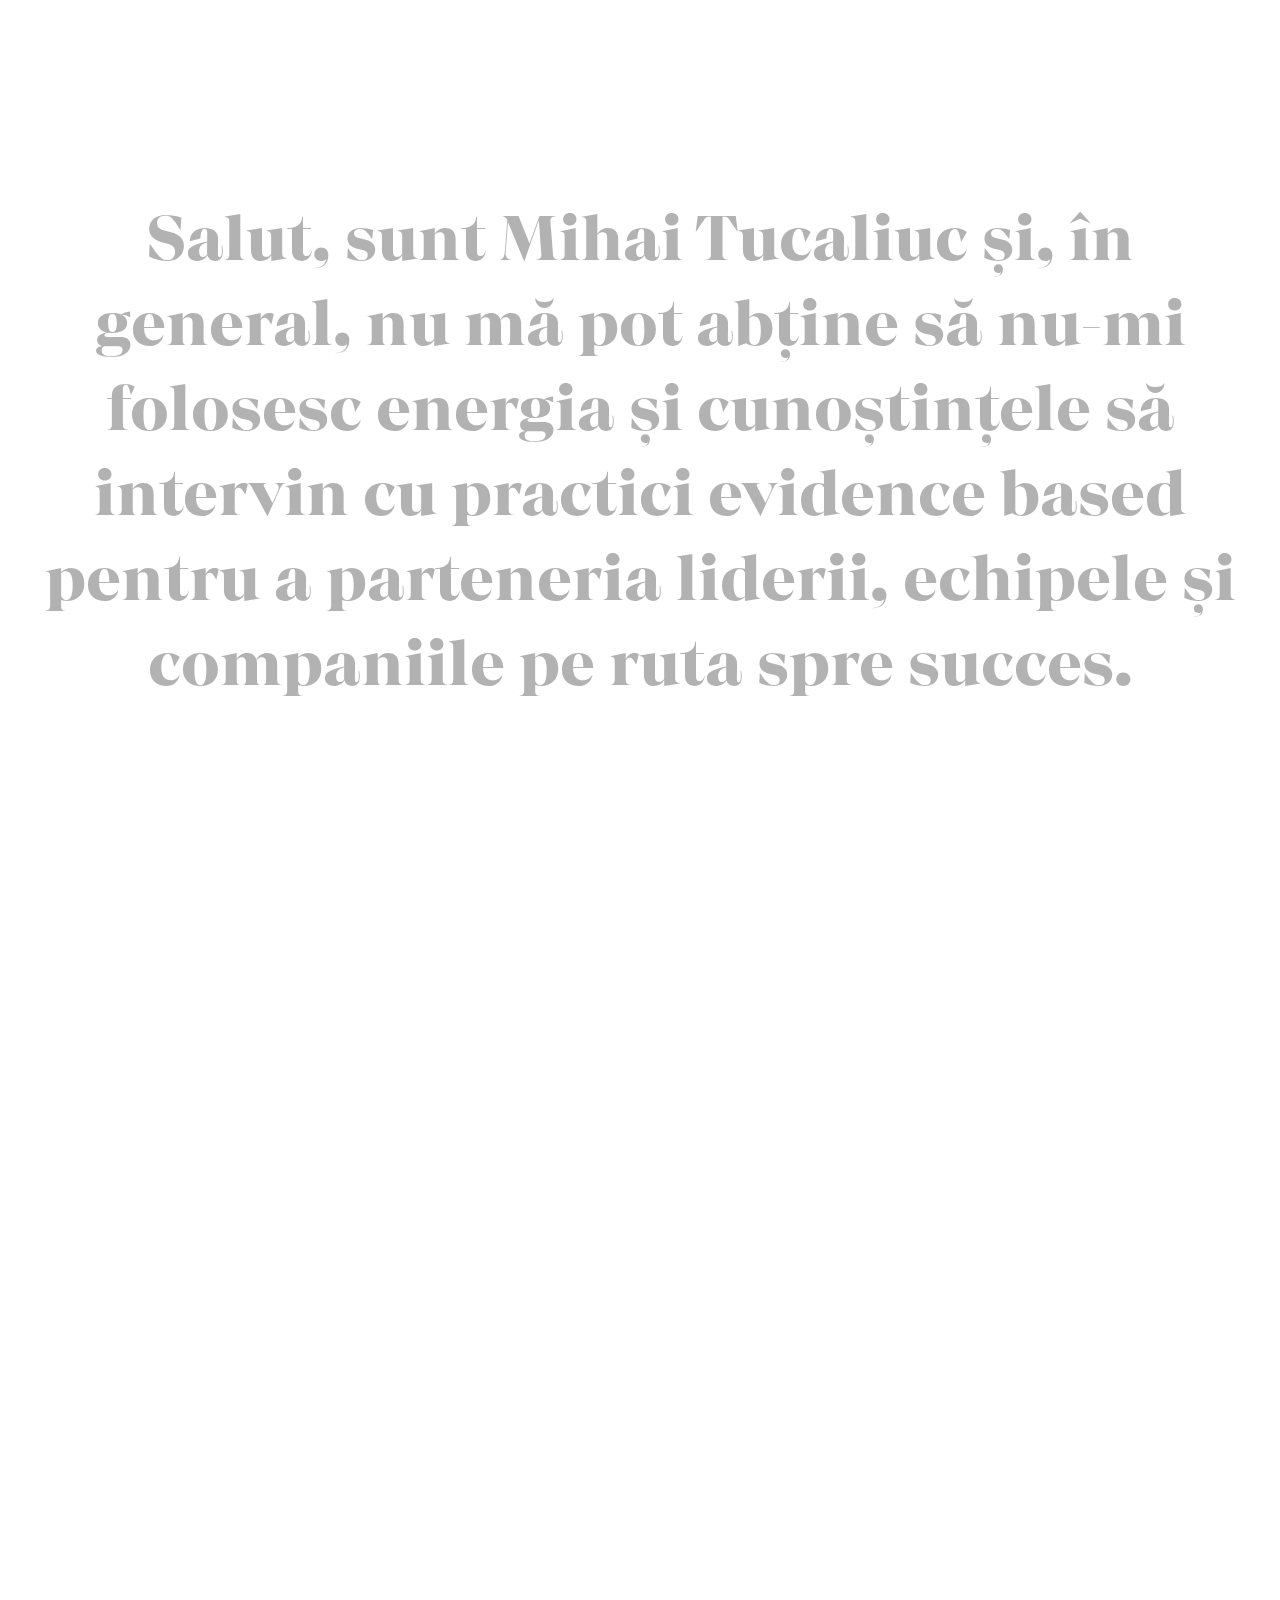
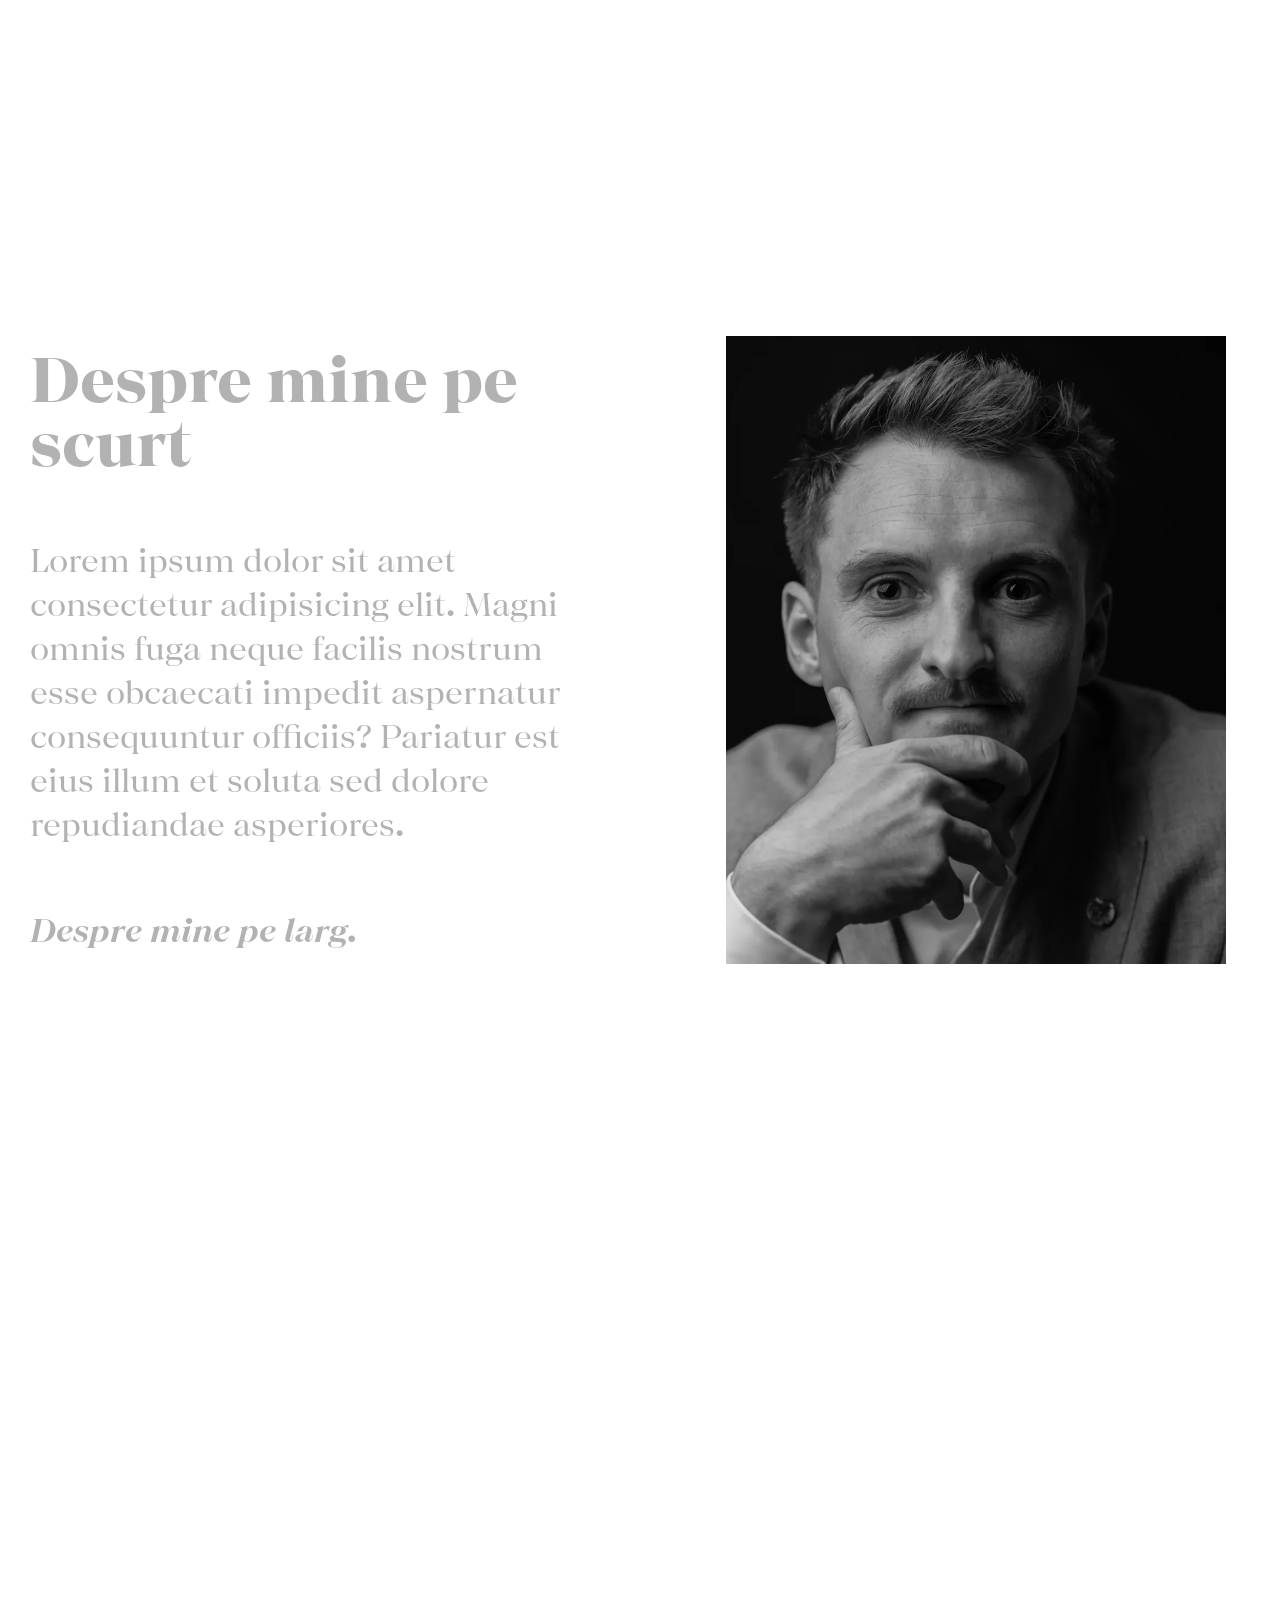
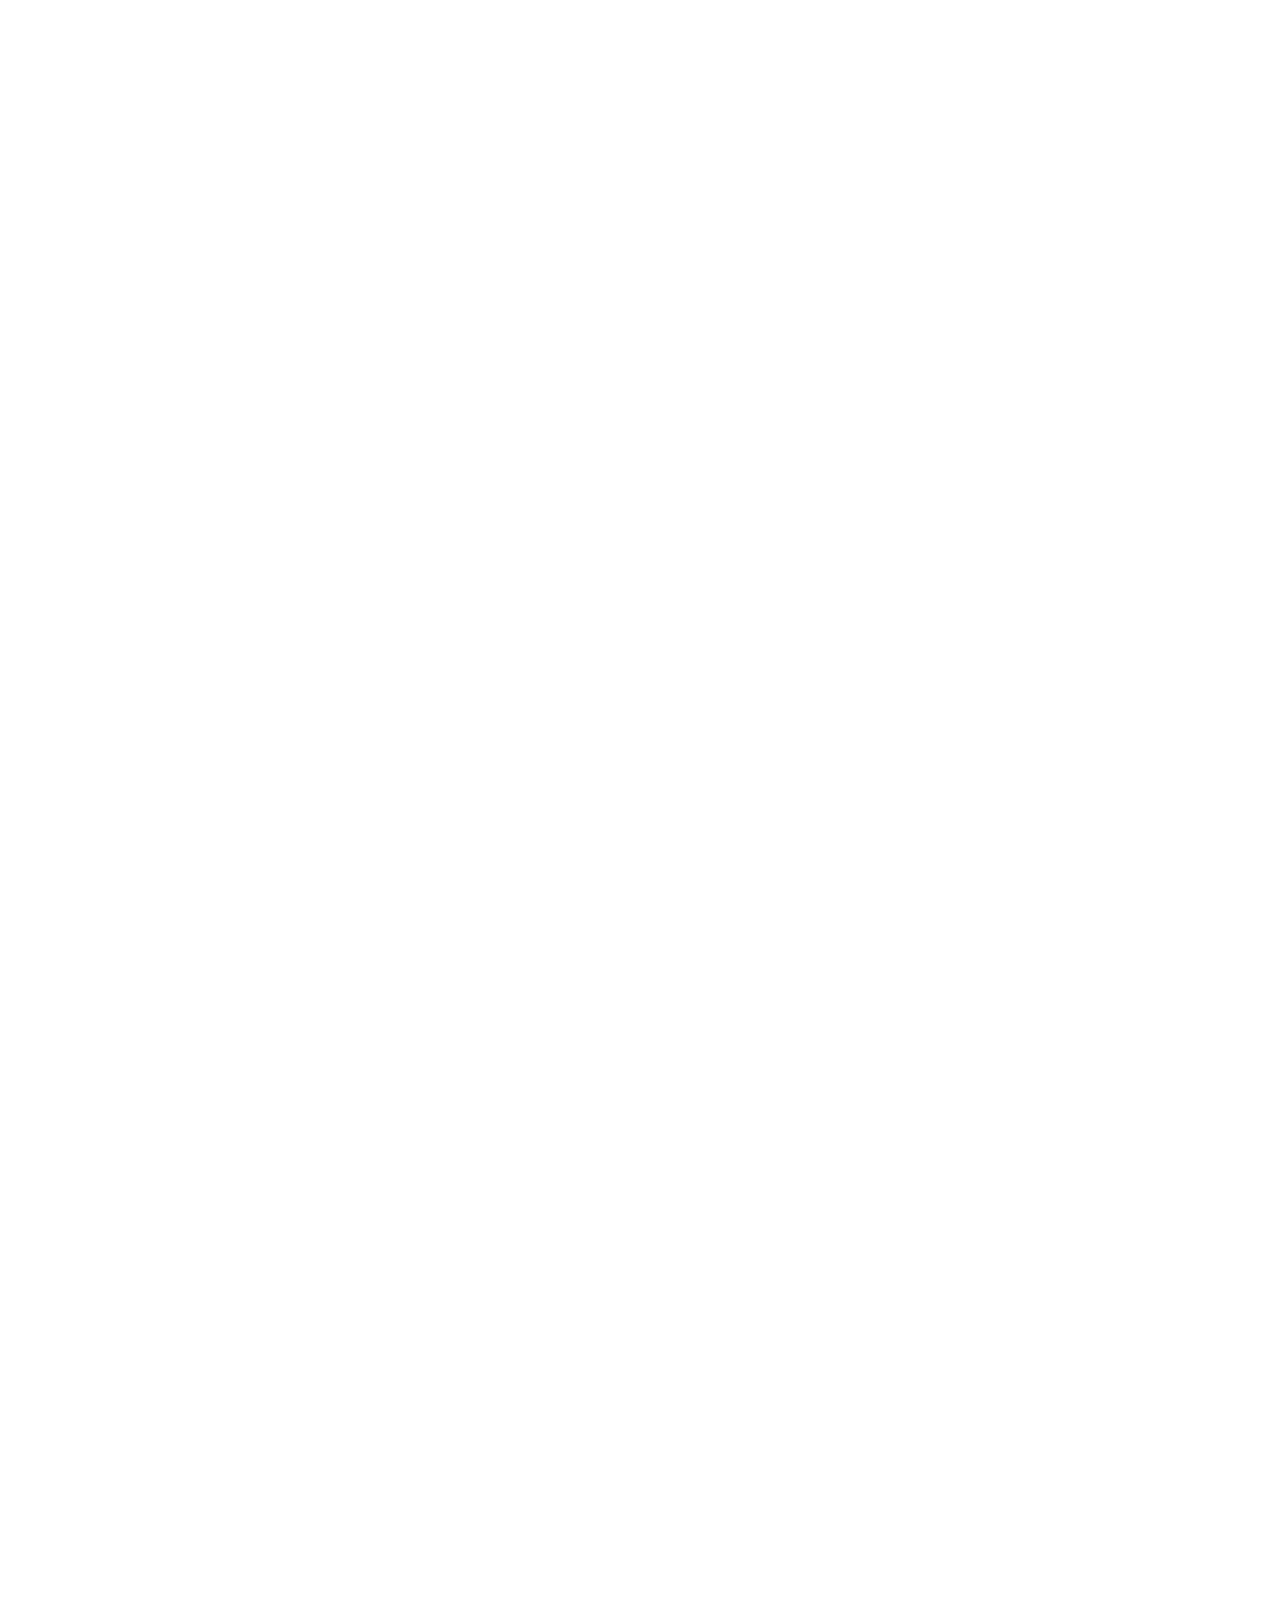
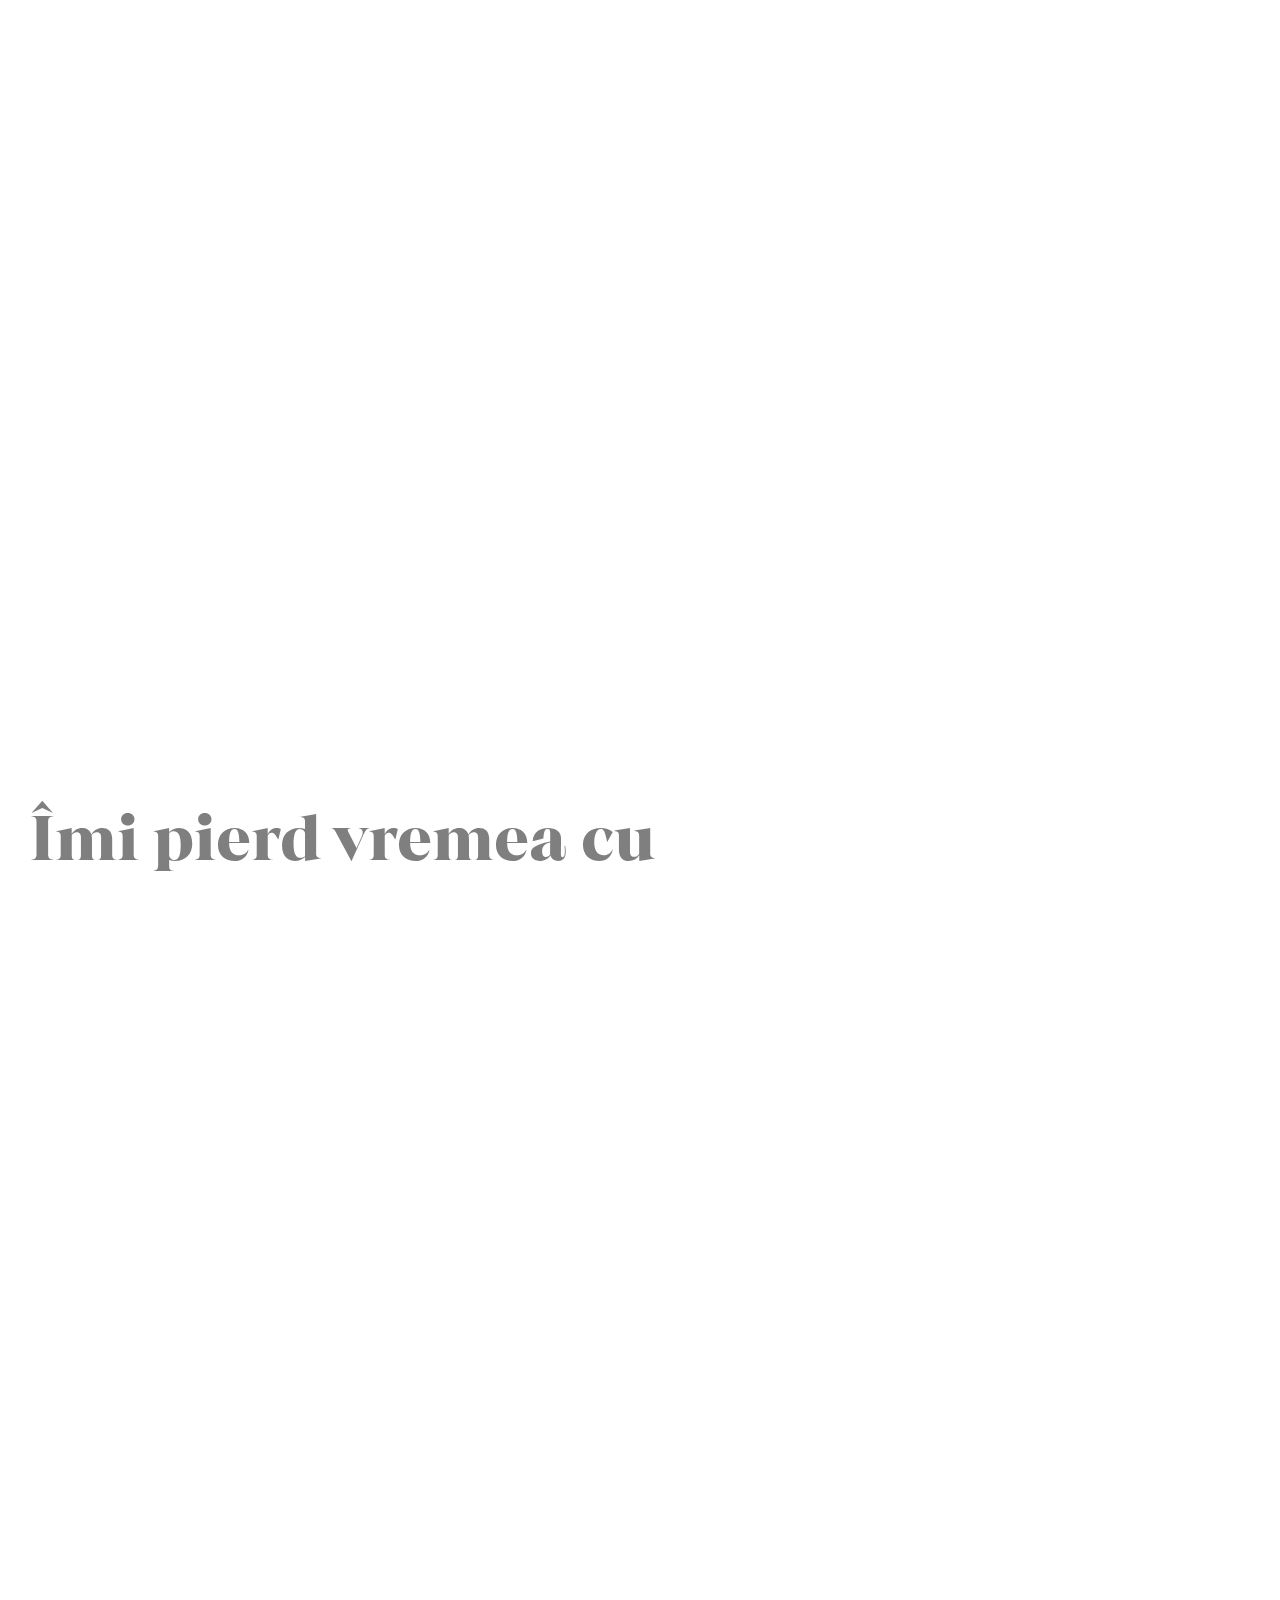
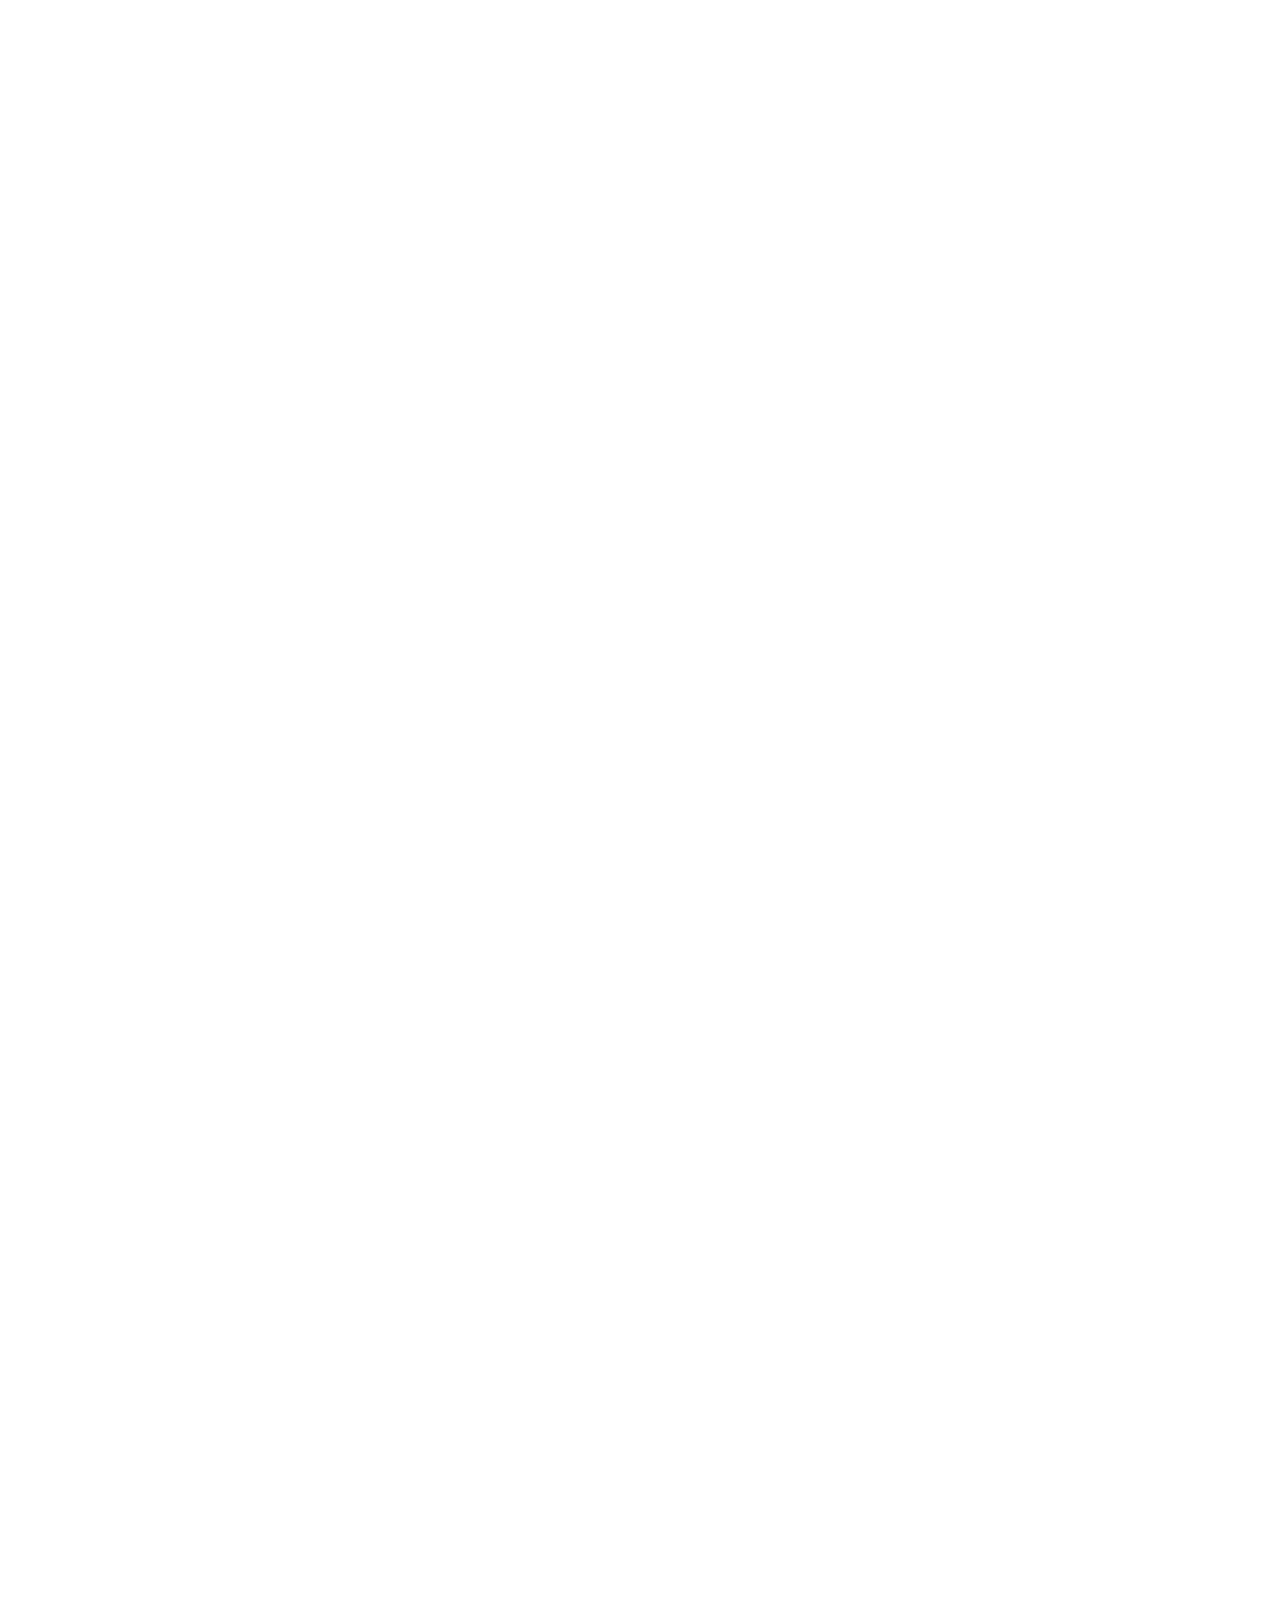
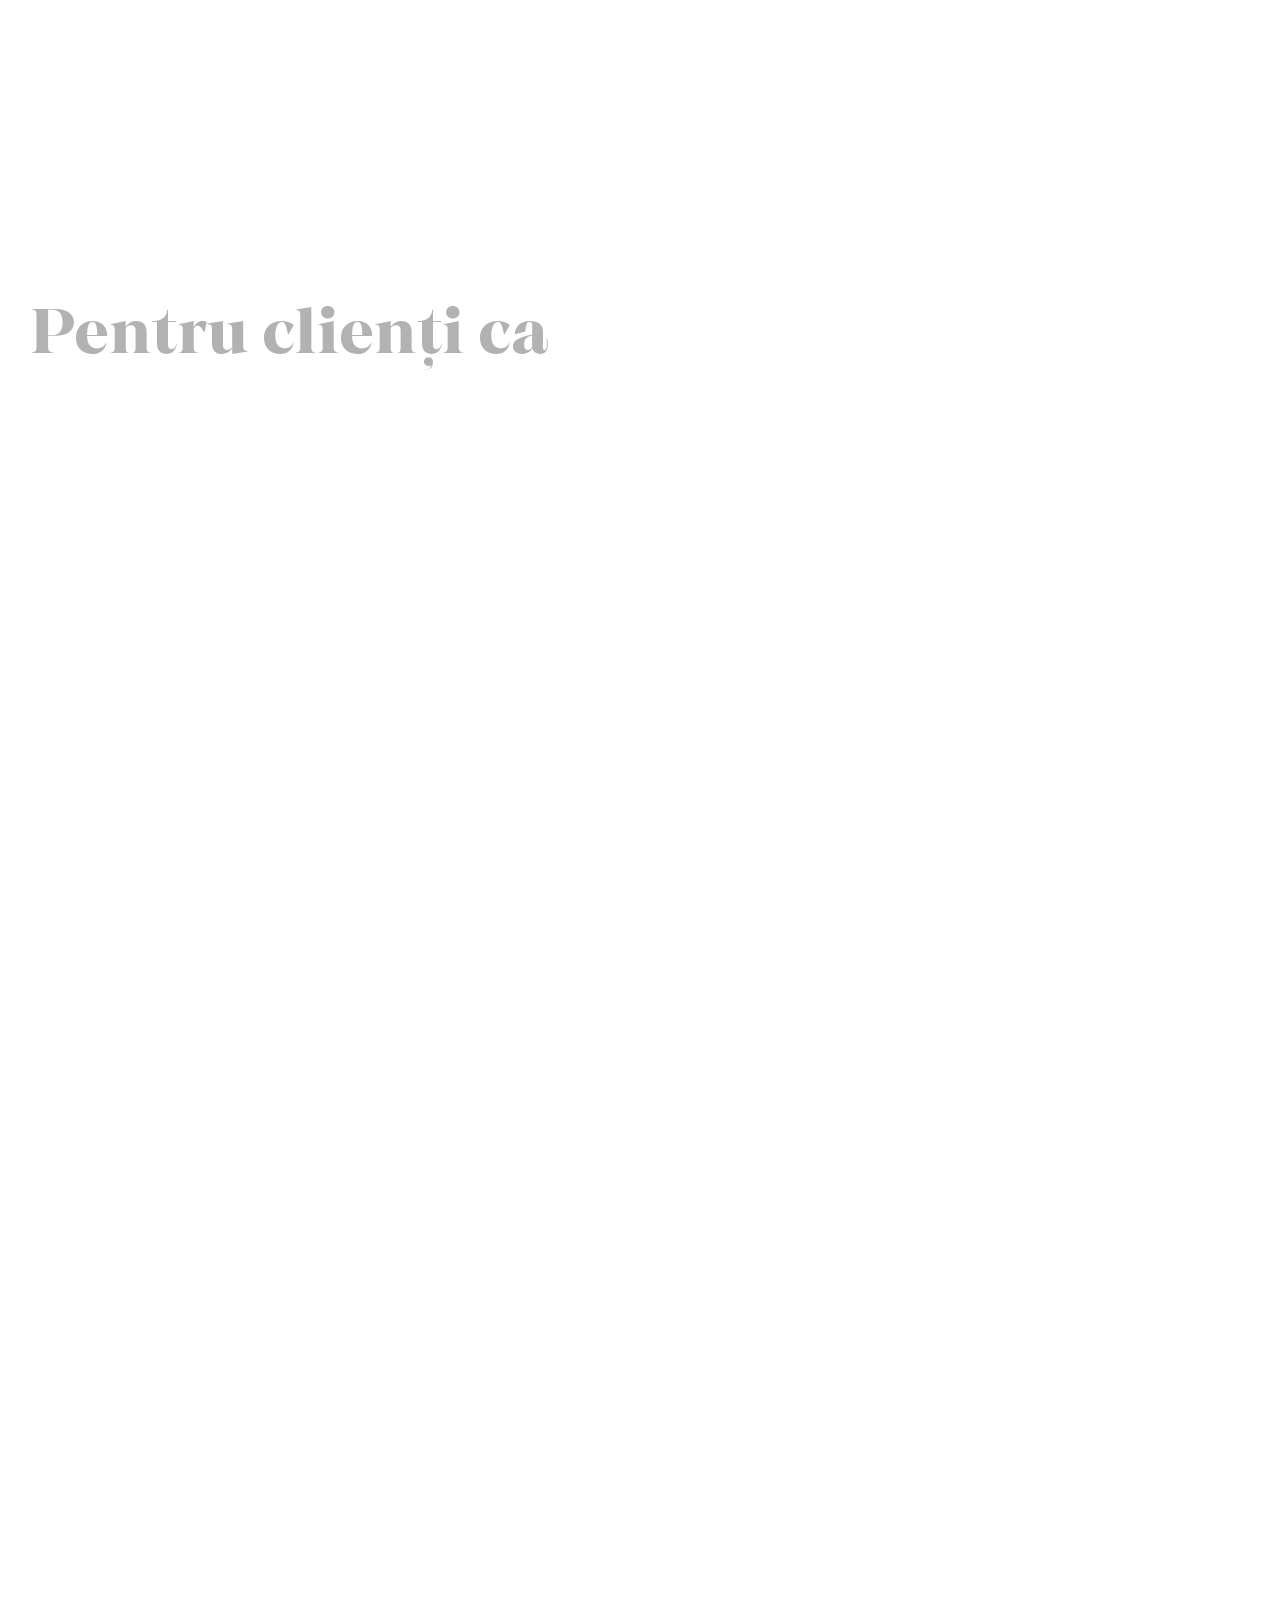
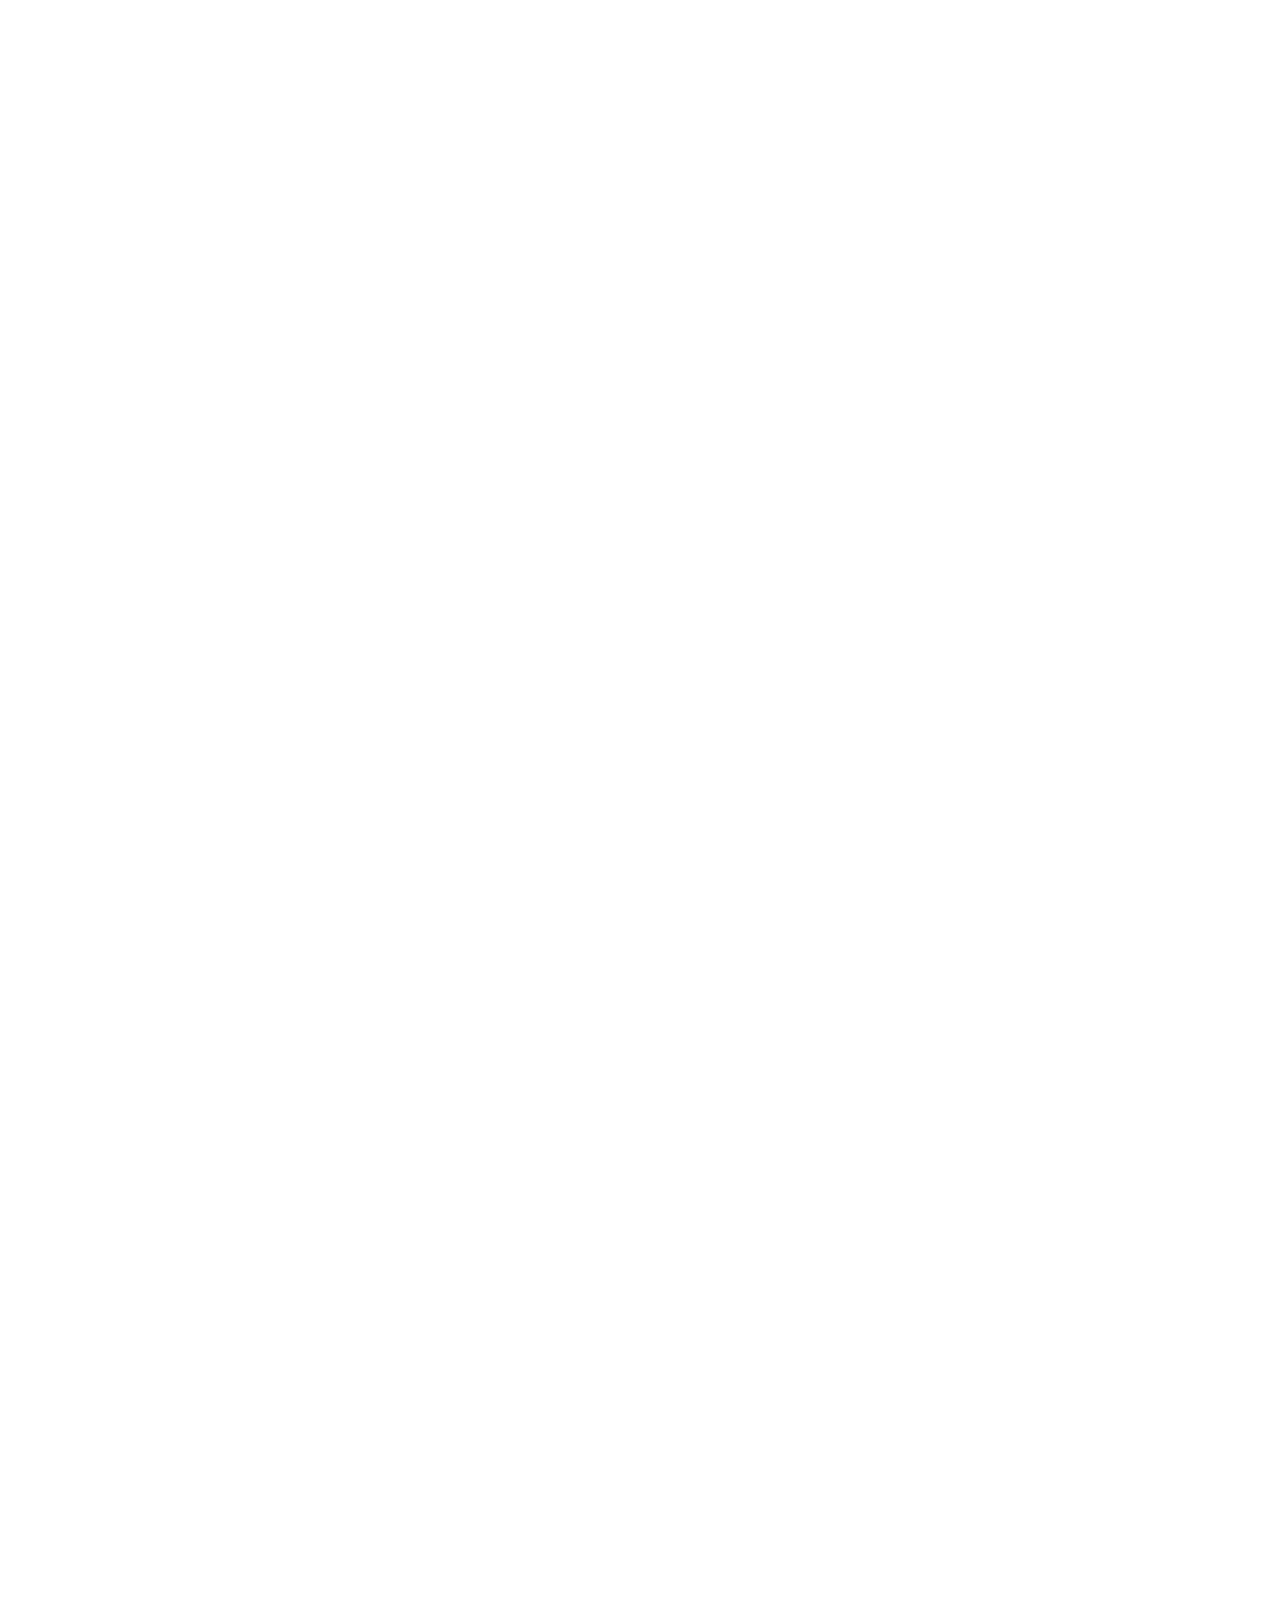
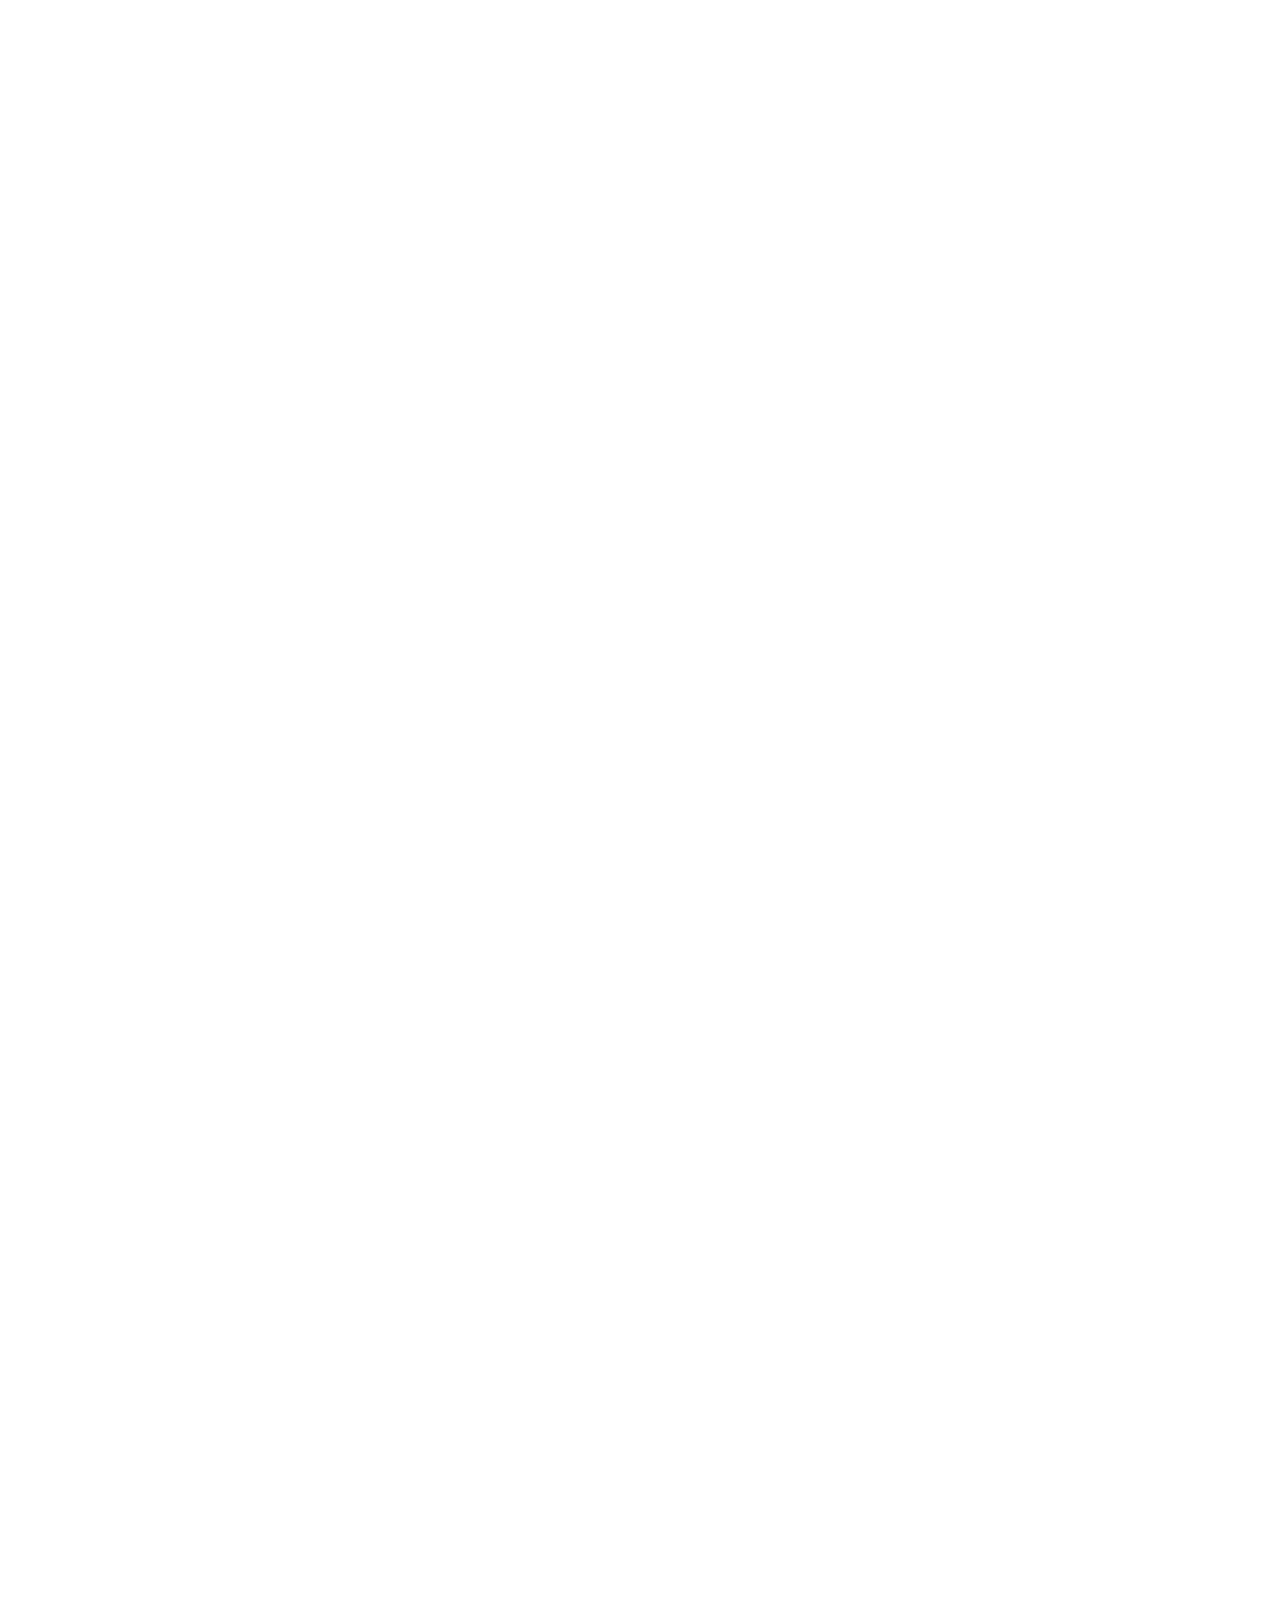
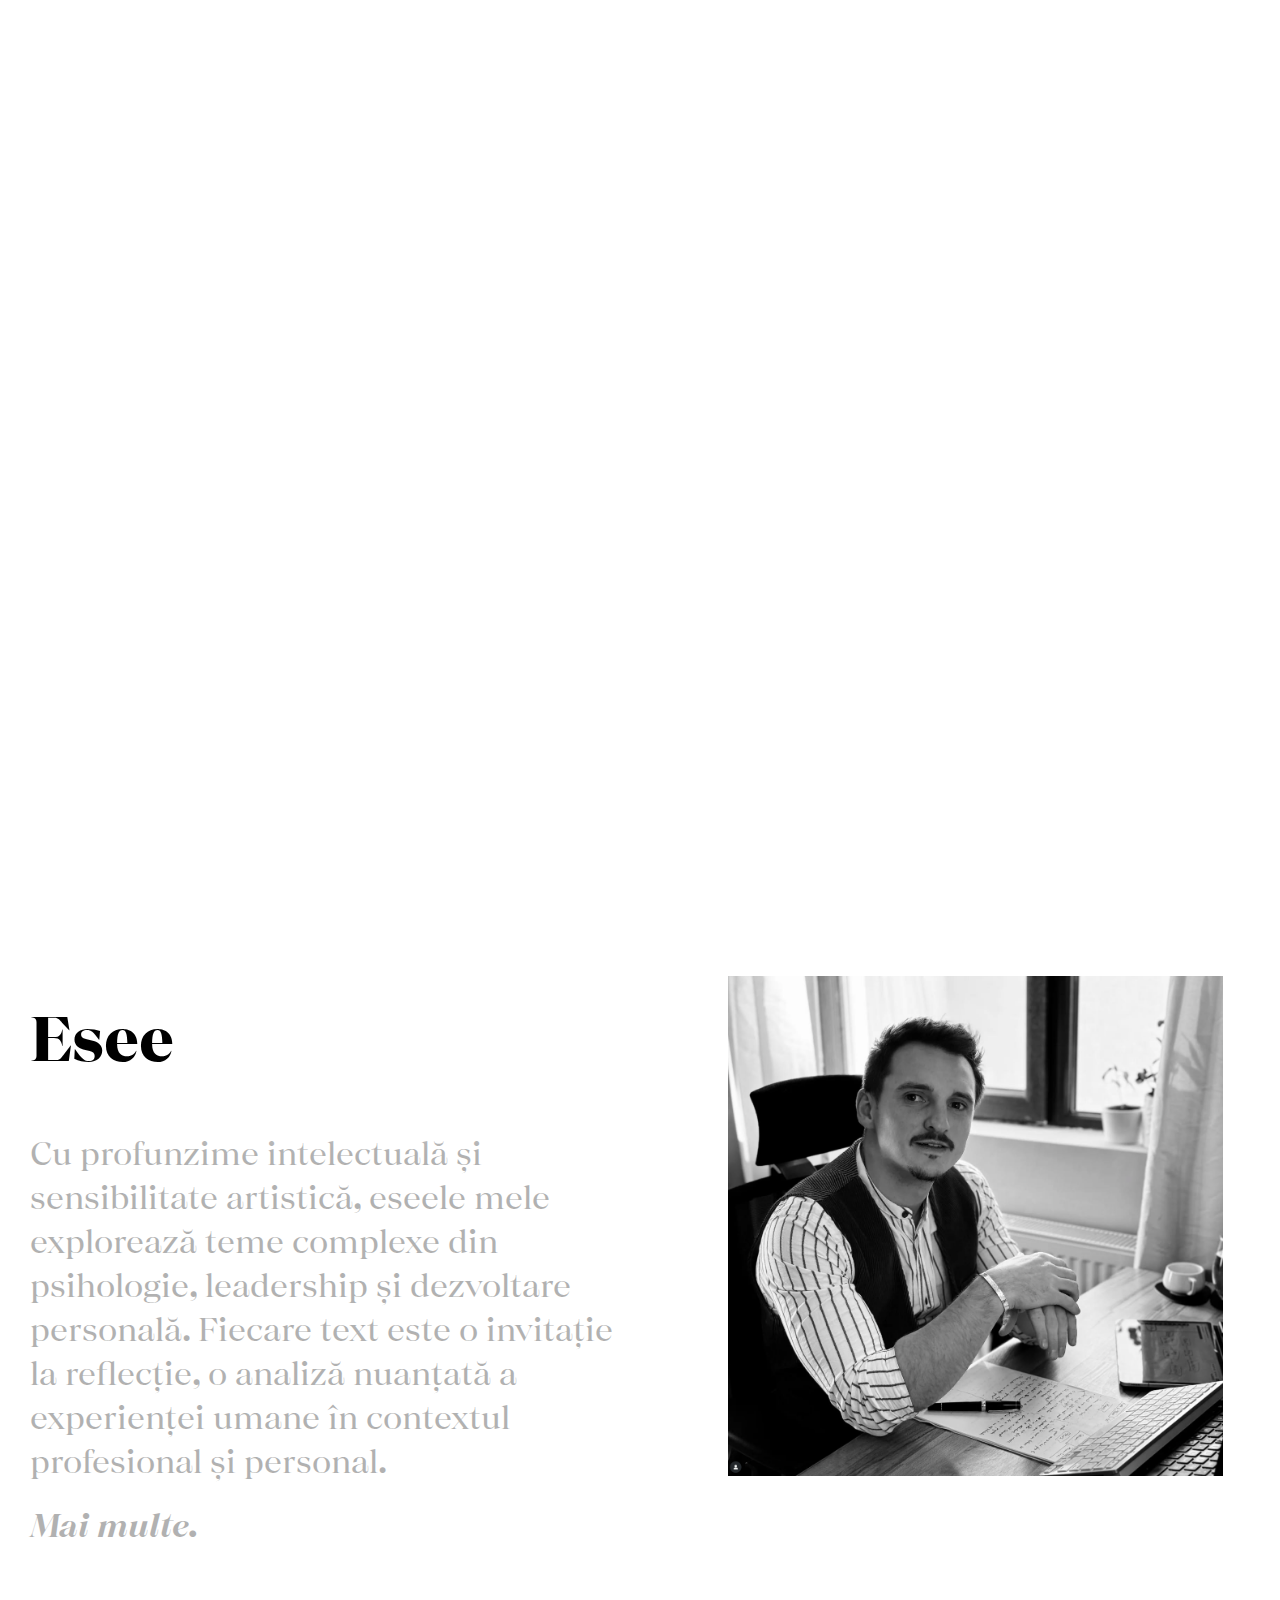
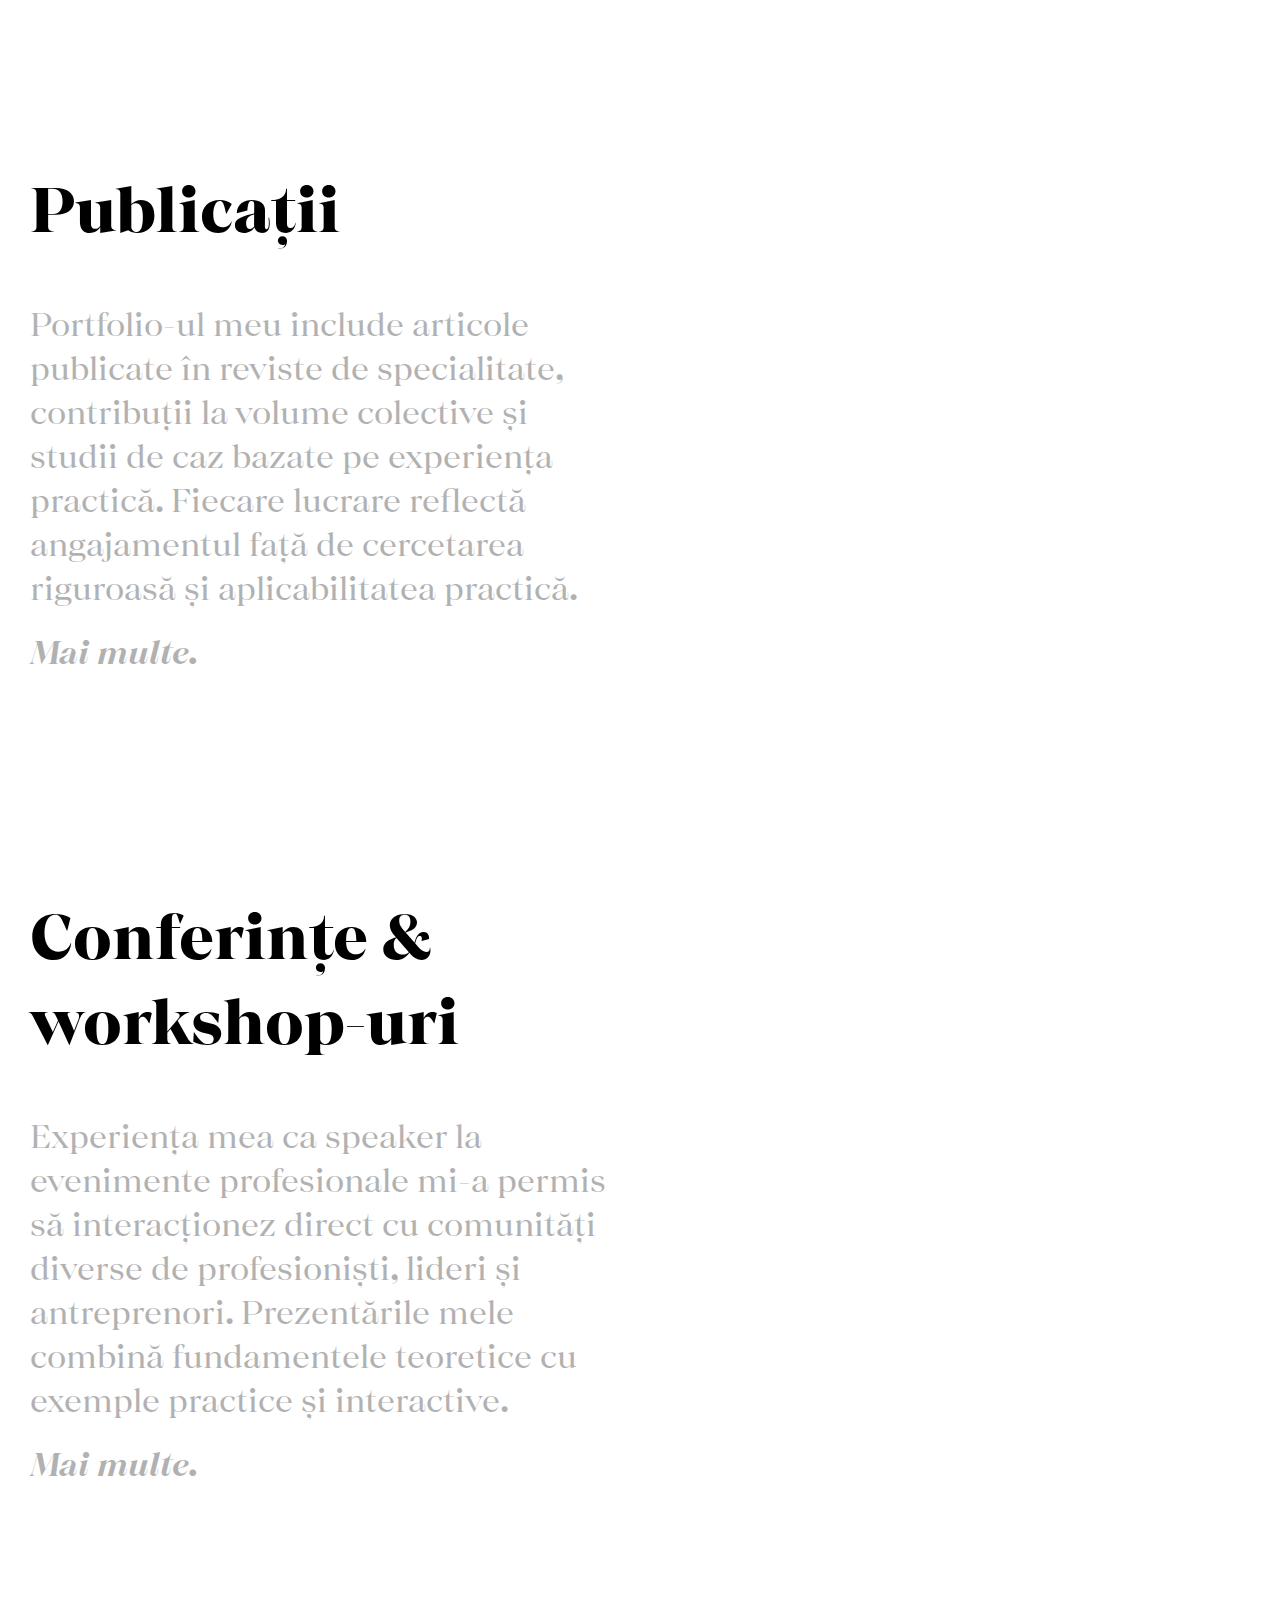
<file: index.html>
<!DOCTYPE html>
<html lang="en">

<head>
    <meta charset="UTF-8">
    <meta name="viewport" content="width=device-width, initial-scale=1.0">
    <title>Mihai Tucaliuc</title>
    <link rel="stylesheet" href="./assets/style.css">
    <script src="./assets/script.js" defer></script>
</head>

<body>
    <section class="hero sticky-section section-wrapper" id="heroSection">
        <div class="section-content hero-content sticky-section-content flex-column flex-center" id="heroContent">
            <h1 class="animated-text headline" id="heroHeadline">
                Salut, sunt
                <span class=" has-svg-animated" id="MihaiTucSpan">
                    Mihai Tucaliuc
                    <svg preserveAspectRatio='none' class="animated-svg" xmlns="http://www.w3.org/2000/svg"
                        viewBox="0 0 475.09 78.67">
                        <g id="doodles">
                            <line class="cls-1" x1="1.38" y1="51.2" x2="473.71" y2="27.47" />
                        </g>
                    </svg>
                </span>
                și, în general, nu mă pot abține să nu-mi folosesc energia și cunoștințele să intervin cu practici
                <span class="has-svg-animated" id="EvidenceBasedSpan">evidence based
                    <svg preserveAspectRatio='none' class="animated-svg" id="Layer_1" xmlns="http://www.w3.org/2000/svg"
                        viewBox="0 0 426.84 308.57">
                        <path class="cls-1"
                            d="M24.64,120.41c4.49,18.25,4.25,37.43,5.11,56.11,.89,19.38,1.78,38.76,2.67,58.14,.44,9.61,15.44,9.67,15,0-.92-20.04-1.84-40.07-2.76-60.11-.89-19.38-.89-39.18-5.55-58.12-2.31-9.37-16.78-5.4-14.46,3.99h0Z" />
                        <path class="cls-1"
                            d="M19.1,128.84c18.62-.63,37.3-.2,55.92,.04,29.32,.38,58.65,.97,87.97,1.56,61.37,1.24,122.74,2.8,184.12,3.34,16.95,.15,34.72,1.46,51.6-.67,4.02-.51,7.5-3.08,7.5-7.5,0-3.66-3.45-8.01-7.5-7.5-14.2,1.79-29.08,.82-43.34,.74-27.19-.17-54.38-.66-81.56-1.17-63.15-1.18-126.28-2.75-189.43-3.67-21.73-.32-43.54-.91-65.27-.17-9.63,.33-9.67,15.33,0,15h0Z" />
                        <path class="cls-1"
                            d="M29.14,241.24c13.03,2.14,26.95,1.12,40.08,1.11,26.41,0,52.82-.32,79.23-.66,63.24-.81,126.48-1.96,189.71-2.97,23.19-.37,46.38-.81,69.57-.89,9.65-.03,9.67-15.03,0-15-49.66,.16-99.34,1.38-148.99,2.19-60.04,.99-120.08,2.1-180.13,2.3-10.5,.03-21,.05-31.5-.11-3.34-.05-6.69-.12-10.02-.26-1.14-.05-2.28-.12-3.42-.19-1.76-.1-2.54-.33-.55,0-9.44-1.55-13.5,12.9-3.99,14.46h0Z" />
                        <path class="cls-1"
                            d="M384.14,118.76c.19,38.62,2.55,77.19,7.07,115.54,.47,4.02,3.11,7.5,7.5,7.5,3.69,0,7.98-3.45,7.5-7.5-4.51-38.36-6.87-76.92-7.07-115.54-.05-9.65-15.05-9.67-15,0h0Z" />
                    </svg>
                </span>
                pentru a parteneria liderii,
                <span class="has-svg-animated" id="EchipeSpan"> echipele <svg preserveAspectRatio='none'
                        class="animated-svg" class="animated-svg" class="animated-svg" id="Layer_1"
                        xmlns="http://www.w3.org/2000/svg" viewBox="0 0 426.84 308.57">
                        <path class="cls-1"
                            d="M61.52,191.98c19.99,4.23,40.71,2.08,60.9,.63s41.7-3.45,62.52-5.53c41.6-4.15,83.23-8.28,124.7-13.6,23.5-3.02,46.95-6.45,70.28-10.57,9.49-1.68,5.47-16.14-3.99-14.46-40.14,7.1-80.59,12.07-121.11,16.43-40.78,4.39-81.6,8.78-122.49,11.99-21.74,1.71-45.27,5.22-66.83,.65-9.42-1.99-13.44,12.46-3.99,14.46h0Z" />
                        <path class="cls-1"
                            d="M18.77,240.36c45.24-4.34,90.15-12.46,134.8-20.79,50.08-9.33,99.98-19.59,149.89-29.73,23.23-4.72,46.46-9.44,69.76-13.85,9.47-1.79,5.46-16.25-3.99-14.46-44.11,8.35-88.04,17.62-132.05,26.48-49.67,10-99.41,19.82-149.43,27.97-22.91,3.73-45.88,7.15-68.99,9.37-9.52,.91-9.62,15.92,0,15h0Z" />
                    </svg></span>
                și
                <span class="has-svg-animated" id="CompaniSpan"> companiile <svg preserveAspectRatio='none'
                        class="animated-svg" class="animated-svg" class="animated-svg" id="Layer_1"
                        xmlns="http://www.w3.org/2000/svg" viewBox="0 0 426.84 308.57">
                        <path class="cls-1"
                            d="M44.68,182.18c69.87,.76,139.72-5.65,208.31-18.95,9.47-1.84,5.46-16.3-3.99-14.46-67.3,13.05-135.78,19.16-204.33,18.41-9.66-.11-9.66,14.89,0,15h0Z" />
                        <path class="cls-1"
                            d="M39.08,213.76c87.74-9.34,175.39-19.56,262.92-30.68,25.01-3.18,50.01-6.43,75-9.75,4.01-.53,7.5-3.07,7.5-7.5,0-3.64-3.46-8.04-7.5-7.5-87.47,11.63-175.05,22.38-262.74,32.22-25.05,2.81-50.12,5.55-75.18,8.22-4.03,.43-7.5,3.14-7.5,7.5,0,3.72,3.45,7.93,7.5,7.5h0Z" />
                        <path class="cls-1"
                            d="M48.61,247.56c79.4-2.66,157.25-21.36,236.64-24.06,9.63-.33,9.67-15.33,0-15-79.39,2.71-157.25,21.4-236.64,24.06-9.63,.32-9.67,15.32,0,15h0Z" />
                    </svg></span>
                pe ruta spre
                <span class="has-svg-animated" id="SuccessSpan"> succes.
                    <svg preserveAspectRatio='none' class="animated-svg" id="Layer_1" xmlns="http://www.w3.org/2000/svg"
                        viewBox="0 0 290.35 308.57">
                        <path class="cls-1"
                            d="M62.96,124.07c10.31-30.59,20.63-61.17,30.94-91.76,3.09-9.17-11.39-13.1-14.46-3.99-10.31,30.59-20.63,61.17-30.94,91.76-3.09,9.17,11.39,13.1,14.46,3.99h0Z" />
                        <path class="cls-1"
                            d="M112.21,136.03c34.04-26.62,71.24-49.13,110.43-67.29,8.75-4.06,1.14-16.99-7.57-12.95-40.44,18.74-78.37,42.19-113.46,69.64-3.22,2.52-2.59,7.96,0,10.61,3.12,3.18,7.43,2.48,10.61,0h0Z" />
                        <path class="cls-1"
                            d="M138.29,169.88c36.78-1.22,73.57-1.65,110.37-1.3,9.65,.09,9.66-14.91,0-15-36.8-.35-73.59,.08-110.37,1.3-9.63,.32-9.67,15.32,0,15h0Z" />
                        <path class="cls-1"
                            d="M139.74,221.26c15.83,19.04,29.96,39.39,42.43,60.78,4.86,8.34,17.83,.79,12.95-7.57-13.11-22.5-28.13-43.79-44.77-63.82-6.18-7.43-16.74,3.23-10.61,10.61h0Z" />
                    </svg>
                </span>
            </h1>

        </div>
    </section>

    <section class="section-wrapper about-wrapper sticky-section" id="aboutSection">
        <div class="section-content  sticky-section-content flex-column" id="aboutContentWrapper">
            <div class="content-wrapper flex-row" id="aboutContent">
                <div class="about-column about-text flex-column">
                    <h2 class="sub-headline" id="aboutHeader"><span class="has-svg-animated"> Despre mine<svg
                                class="animated-svg" xmlns="http://www.w3.org/2000/svg" viewBox="0 0 475.09 78.67">
                                <g id="doodles">
                                    <line class="cls-1" x1="1.38" y1="51.2" x2="473.71" y2="27.47" />
                                </g>
                            </svg></span> pe scurt </h2>
                    <p class="text-content">Lorem ipsum dolor sit amet consectetur
                        <span class="has-svg-animated" id="aboutUnderline_1">
                            adipisicing elit.
                            <svg preserveAspectRatio='none' class="animated-svg" id="Layer_2"
                                xmlns="http://www.w3.org/2000/svg" viewBox="0 0 305.53 30.15">
                                <g id="Layer_1-2">
                                    <path class="animated-path"
                                        d="M298.28,.04C222.64-.38,146.99,2.55,71.61,8.89c-21.39,1.8-42.76,3.88-64.11,6.22-4.03,.44-7.5,3.13-7.5,7.5,0,3.71,3.45,7.94,7.5,7.5,75.19-8.24,150.74-13.15,226.37-14.63,21.47-.42,42.94-.56,64.41-.44,9.65,.05,9.67-14.95,0-15h0Z" />
                                </g>
                            </svg>
                        </span>
                        Magni omnis fuga
                        neque facilis nostrum esse
                        obcaecati impedit aspernatur consequuntur officiis? Pariatur est eius illum et soluta sed dolore
                        repudiandae asperiores.
                    </p>
                    <a class="more-button section-content-button" href="./dummy/"><span class="has-svg-animated"
                            id="abouteMoreButton">Despre mine pe
                            larg.
                            <svg class="circled-button" preserveAspectRatio='none' xmlns="http://www.w3.org/2000/svg"
                                viewBox="0 0 426.84 308.57">

                                <path class="cls-1"
                                    d="M105.37,102.11c39.6,6.61,79.75,10.21,119.6,14.87,39.23,4.58,79.32,8.1,117.85,17.15,11.94,2.8,27.84,6.07,31.65,19.7,3.01,10.78-4.7,19.56-11.3,27.01-1.14,1.29,1.46-.83-.32,.23-.65,.39-1.27,.83-1.92,1.22-1.51,.9-3.09,1.7-4.69,2.44-.67,.31-3.4,1.47-1.41,.65-1.01,.42-2.03,.82-3.05,1.21-2.26,.86-4.55,1.65-6.85,2.4-26.03,8.46-54.06,12.84-80.73,16.04-34.05,4.09-68.51,6.06-102.8,4.83-15.46-.55-31.07-1.77-45.65-4.22-6.87-1.15-13.71-2.57-20.44-4.41-3.08-.84-6.15-1.77-9.17-2.8-1.44-.49-2.87-1.01-4.29-1.56-.64-.25-1.28-.5-1.91-.76-1.55-.62,.11,.07-.99-.42-4.89-2.17-9.57-4.72-13.91-7.84-1.17-.84,.83,.7-.27-.2-.5-.41-1-.81-1.48-1.24-.88-.76-1.73-1.56-2.55-2.39s-1.53-1.66-2.27-2.51c-.97-1.12,.16,.25-.09-.09-.34-.48-.69-.95-1.01-1.44-.59-.9-1.15-1.83-1.65-2.78-.23-.44-.44-.89-.66-1.33-.76-1.53,.3,.93-.11-.25-.71-2.06-1.28-4.1-1.63-6.25,.35,2.17-.04-1.13-.06-1.86-.03-1.05,.04-2.09,.07-3.14-.07,2.13,.02,.51,.25-.55,.44-2.05-.72,.74,.46-1.06,.45-.69,.87-1.41,1.33-2.09,.66-.98-1.08,1.17,.06-.03,.37-.39,.71-.8,1.09-1.19,.68-.7,1.39-1.37,2.12-2.01,.45-.4,.92-.77,1.39-1.15,0,0-.77,.53,.42-.29,4.55-3.14,9.35-5.76,14.38-8.04,4.84-2.2,11.84-4.78,18.15-6.84,7.59-2.47,15.29-4.61,23.03-6.56,35.76-9.01,72.46-14.43,109.08-18.46,31.12-3.42,62.62-6.25,93.96-5.87,4.51,.05,9.03,.19,13.52,.6,9.61,.87,9.55-14.14,0-15-28.1-2.54-57.22,.49-85.2,3.03-39.46,3.58-78.96,8.77-117.71,17.13-16.41,3.54-32.8,7.64-48.58,13.39-11.75,4.28-23.99,9.33-33.42,17.79-17.82,16-7.35,40.79,9.13,53.12,22.07,16.5,53.1,20.5,79.7,22.99,35.17,3.29,70.78,2.2,105.92-.97,31.6-2.85,63.49-7.14,94.21-15.27,10.03-2.66,20.25-5.7,29.5-10.49,15.46-8,26.77-27.4,23.29-44.74-5.26-26.26-35.95-31.27-58.06-35.32-20.68-3.79-41.55-6.53-62.4-9.19-45.77-5.83-91.7-10.37-137.44-16.4-7.31-.96-14.79-2.03-22.15-3.25-9.44-1.58-13.5,12.88-3.99,14.46h0Z" />
                            </svg> </span>
                        </a>
                </div>
                <div class="about-img-wrapper about-column">
                    <span class="has-svg-animated" id="aboutPhoto">
                        <img src="./assets/PHOTOS/DESPRE MINE.png">
                        <svg preserveAspectRatio='none' class="animated-svg" id="Layer_1"
                            xmlns="http://www.w3.org/2000/svg" viewBox="0 0 426.84 308.57">
                            <path class="cls-1"
                                d="M49.62,221.73c12.01-39.91,22.09-80.36,30.22-121.24l-13.71,1.79c10.09,17.05,15.79,36.57,22.56,55.08,7.1,19.41,14.19,38.82,21.29,58.24,2.35,6.42,12.74,7.8,14.46,0,8.34-37.8,19.4-74.95,33.1-111.16-4.57,.6-9.14,1.19-13.71,1.79,16.43,31.39,32.86,62.77,49.3,94.16,3.66,6.98,13.57,3.2,13.98-3.79,1.84-31.33,8.91-62.06,20.62-91.17-3.08,1.75-6.15,3.49-9.23,5.24,2.36,.97,3.62,5.61,4.44,7.77,2.08,5.47,4.11,10.97,6.12,16.46,3.92,10.69,7.76,21.41,11.53,32.15,7.55,21.48,14.87,43.05,22.19,64.61,2.8,8.24,13.94,6.4,14.73-1.99,5.13-54.59,18.59-108.23,39.43-158.93l-13.71,1.79c6.19,10.07,7.29,22.17,9.42,33.57,2.42,12.9,5.29,25.72,8.6,38.42,6.62,25.42,15.06,50.33,25.11,74.58,3.15,7.61,14.19,6.93,14.73-1.99,2.52-41.59,12.52-82.7,29.58-120.73,1.67-3.72,1.05-8.02-2.69-10.26-3.19-1.91-8.61-1-10.26,2.69-18.2,40.58-28.94,83.89-31.62,128.3l14.73-1.99c-10.3-24.84-18.88-50.36-25.58-76.4-3.27-12.71-6.1-25.54-8.47-38.45-2.24-12.2-3.97-24.54-10.59-35.31-3.67-5.96-11.33-3.99-13.71,1.79-21.38,52.01-34.7,106.94-39.97,162.92l14.73-1.99c-8.16-24.03-16.31-48.06-24.79-71.97-4.13-11.65-8.34-23.27-12.66-34.85-3.74-10.02-6.64-20.27-17.32-24.65-4.04-1.66-7.87,1.86-9.23,5.24-12.21,30.36-19.24,62.5-21.15,95.16,4.66-1.26,9.32-2.52,13.98-3.79-16.43-31.39-32.86-62.77-49.3-94.16-3.25-6.21-11.59-3.81-13.71,1.79-13.7,36.21-24.75,73.35-33.1,111.16h14.46c-7.32-20.03-14.64-40.06-21.96-60.09s-12.99-39.22-23.4-56.82c-3.1-5.24-12.41-4.73-13.71,1.79-8.13,40.87-18.21,81.33-30.22,121.24-2.79,9.26,11.69,13.22,14.46,3.99h0Z" />
                        </svg>
                    </span>
                </div>
            </div>
        </div>
    </section>

    <section class="section-wrapper sticky-section" id="profesionalSection">
        <div class="flex-row sticky-section-content flex-center">
            <a href="#serviceSection" class="headline">Profesional</a>
            <a href="#publicationsSection" class="headline"><span class="has-svg-animated"> Academic
                    <svg preserveAspectRatio='none' class="animated-svg" xmlns="http://www.w3.org/2000/svg"
                        viewBox="0 0 380 85" id="service-stroke">

                        <g>
                            <line class=" animated-path" x1="10" y1="42.5" x2="370" y2="42.5" />
                        </g>
                    </svg>
                </span></a>
        </div>
    </section>

    <section class="section-wrapper sticky-section service-section" id="serviceSection">
        <div class="section-content sticky-section-content flex-column" id="serviceContentWrapper">
            <div class="content-wrapper flex-row" id="serviceContent">
                <h2 class="sub-headline service-column" id="serviceHeader">
                    Îmi
                    <span class="crossed-over has-svg-animated">
                        pierd vremea
                        <svg preserveAspectRatio='none' class="animated-svg" xmlns="http://www.w3.org/2000/svg"
                            viewBox="0 0 380 85" id="service-stroke">

                            <g>
                                <line class=" animated-path" x1="10" y1="42.5" x2="370" y2="42.5" />
                            </g>
                        </svg>
                        <svg preserveAspectRatio='none' class="animated-svg" id="imiDedicTimpul_svg"
                            xmlns="http://www.w3.org/2000/svg" viewBox="0 0 338.66 48.76" class="">
                            <g id="Layer_1-2">
                                <g>
                                    <path class="imi-dedic-timpul animated-path"
                                        d="M35.02,7.16c1.16,1.36,1.99,2.97,2.48,4.84,.49,1.87,.63,3.75,.44,5.65-.2,1.9-.67,3.72-1.42,5.48-1.83,4.35-4.46,8.24-7.89,11.68-3.44,3.44-7.11,6.15-11.02,8.14-3.91,1.98-7.92,3.34-12.03,4.07-1.81,.33-3.27-.38-4.39-2.11-.95-1.43-1.33-2.99-1.12-4.67,.23-1.76,1.07-2.89,2.52-3.39,.21-.05,.43-.1,.65-.15,.44-.08,1.09-.21,1.96-.42,2.39-7.54,5.15-14.58,8.28-21.14-.85-.13-1.55-.55-2.09-1.26-.54-.72-.85-1.56-.92-2.54-.07-.98,0-1.97,.23-2.96,.23-.99,.7-1.86,1.4-2.62,.71-.75,1.55-1.21,2.52-1.36,4.4-.73,7.57-1.11,9.5-1.13,4.98-.05,8.61,1.24,10.9,3.88Zm-11.8,18.88c1.93-2.09,3.25-3.68,3.95-4.79,2.14-3.21,2.11-5.47-.09-6.78-.68-.4-1.68-.63-2.99-.68,.06,1.11-.17,2.18-.68,3.24-2.47,4.8-4.63,9.58-6.48,14.35,2.32-1.53,4.42-3.32,6.29-5.35Z" />
                                    <path class="imi-dedic-timpul animated-path"
                                        d="M57.27,17.79c1.79,.08,3.05,1.03,3.8,2.86,.75,1.83,.75,3.63,.02,5.39-.74,1.76-2.01,2.6-3.81,2.52-2.86-.15-5.83-.13-8.9,.08-.29,.78-.74,1.96-1.35,3.54-.61,1.58-1.07,2.76-1.39,3.54,.14-.02,.46-.06,.93-.11,.48-.05,.83-.09,1.06-.11,1.62-.15,3.16-.39,4.64-.72,1.25-.28,2.39-.08,3.42,.58,1.04,.67,1.72,1.73,2.05,3.18,.31,1.36,.16,2.73-.47,4.13s-1.5,2.22-2.65,2.47c-.06,0-.35,.06-.87,.19-.52,.13-.88,.21-1.09,.25-.21,.04-.6,.11-1.18,.23s-1.04,.19-1.37,.25c-.33,.05-.79,.12-1.39,.21-.59,.09-1.09,.15-1.49,.19-.41,.04-.89,.07-1.45,.09-.56,.02-1.06,.02-1.49,0-.44-.03-.9-.07-1.39-.13-.49-.06-.94-.14-1.35-.24-1,1.61-2.2,2.37-3.61,2.28-1.41-.09-2.59-.99-3.53-2.71-.94-1.72-1.05-3.54-.33-5.44,.85-2.21,2.14-5.53,3.86-9.97,1.72-4.43,3.01-7.77,3.86-10,.52-1.33,1.27-2.19,2.26-2.58,.99-.39,1.91-.31,2.79,.24h.16c3.53-.28,6.95-.34,10.27-.19Zm8-15c.79-.02,1.49,.15,2.1,.53,.61,.38,1.08,.88,1.4,1.51,.32,.63,.55,1.32,.7,2.07,.14,.75,.14,1.52,0,2.3-.15,.78-.38,1.48-.7,2.11-.32,.63-.79,1.15-1.4,1.56-.61,.42-1.31,.63-2.1,.66-1.99,.05-4.98,.13-8.95,.23-3.97,.1-6.96,.18-8.95,.23-.79,.03-1.49-.15-2.1-.53-.61-.38-1.08-.88-1.4-1.51-.32-.63-.56-1.32-.7-2.07-.15-.75-.15-1.52,0-2.3,.14-.78,.38-1.48,.7-2.11,.32-.63,.79-1.15,1.4-1.56,.61-.41,1.31-.63,2.1-.66,1.99-.05,4.98-.13,8.95-.23,3.97-.1,6.96-.18,8.95-.23Z" />
                                    <path class="imi-dedic-timpul animated-path"
                                        d="M97.67,7.16c1.16,1.36,1.99,2.97,2.48,4.84,.49,1.87,.63,3.75,.44,5.65-.2,1.9-.67,3.72-1.42,5.48-1.83,4.35-4.46,8.24-7.89,11.68-3.44,3.44-7.11,6.15-11.02,8.14-3.91,1.98-7.92,3.34-12.03,4.07-1.81,.33-3.27-.38-4.39-2.11-.95-1.43-1.33-2.99-1.12-4.67,.23-1.76,1.07-2.89,2.52-3.39,.21-.05,.43-.1,.65-.15,.44-.08,1.09-.21,1.96-.42,2.39-7.54,5.15-14.58,8.28-21.14-.85-.13-1.55-.55-2.09-1.26-.54-.72-.85-1.56-.92-2.54-.07-.98,0-1.97,.23-2.96,.23-.99,.7-1.86,1.4-2.62,.71-.75,1.55-1.21,2.52-1.36,4.4-.73,7.57-1.11,9.5-1.13,4.98-.05,8.61,1.24,10.9,3.88Zm-11.8,18.88c1.93-2.09,3.25-3.68,3.95-4.79,2.14-3.21,2.11-5.47-.09-6.78-.68-.4-1.68-.63-2.99-.68,.06,1.11-.17,2.18-.68,3.24-2.47,4.8-4.63,9.58-6.48,14.35,2.32-1.53,4.42-3.32,6.29-5.35Z" />
                                    <path class="imi-dedic-timpul animated-path"
                                        d="M105.85,16.32c.73-1.88,1.87-2.78,3.42-2.68,1.33,.05,2.46,.75,3.39,2.11,1.14,1.63,1.42,3.42,.84,5.35-.06,.18-.13,.35-.19,.53-.87,2.26-2.18,5.64-3.94,10.13-1.75,4.5-3.07,7.88-3.94,10.14-.73,1.88-1.87,2.79-3.42,2.71-1.31-.08-2.44-.78-3.39-2.11-1.14-1.61-1.42-3.38-.84-5.31,.06-.2,.12-.39,.19-.56,.87-2.26,2.18-5.65,3.94-10.15,1.75-4.51,3.07-7.89,3.94-10.15Zm12.76-13.07c.27,.63,.39,1.29,.37,2,.02,.7-.1,1.38-.37,2.03-.19,.68-.49,1.24-.9,1.7-.31,.38-.62,.67-.93,.87l-.03,.04s-.04,.04-.06,.04c-.11,.08-.27,.17-.5,.28-.23,.11-.4,.19-.53,.24-.04,.03-.08,.04-.12,.04-.12,.03-.32,.06-.58,.09s-.45,.07-.58,.09h-.09c-1.39,0-2.53-.58-3.42-1.73-.5-.6-.86-1.37-1.09-2.3-.02-.15-.05-.38-.08-.7-.03-.31-.06-.55-.08-.7,0-.95,.2-1.83,.59-2.64,.08-.13,.2-.31,.34-.55,.15-.24,.25-.41,.31-.51,.37-.5,.84-.87,1.4-1.09,.52-.33,1.08-.48,1.68-.45,.21,0,.36,.01,.47,.04,.04,0,.08,0,.12-.02,.04-.01,.08-.02,.12-.02,.79,0,1.51,.24,2.18,.72,.1,.1,.25,.25,.43,.43,.19,.19,.33,.32,.44,.39,.42,.45,.72,1.02,.9,1.7Z" />
                                    <path class="imi-dedic-timpul animated-path"
                                        d="M129.41,19.18c-1.79,2.16-3.21,4.57-4.27,7.23-1.83,4.67-2.08,7.57-.75,8.7,.29,.25,.63,.39,1.03,.41,.39,.03,.76-.02,1.11-.15,.34-.13,.74-.36,1.2-.7,.46-.34,.82-.63,1.11-.89s.64-.62,1.09-1.09,.74-.8,.89-.98c.15-.18,.37-.45,.68-.83,.56-.68,1.18-1.14,1.85-1.38,.67-.24,1.31-.27,1.9-.09,.59,.18,1.16,.47,1.71,.89,.55,.41,1,.95,1.34,1.62,.34,.67,.59,1.36,.73,2.07,.14,.72,.11,1.48-.09,2.28-.21,.8-.59,1.54-1.15,2.22-1.25,1.48-2.55,2.78-3.91,3.88-1.36,1.11-2.82,2.03-4.37,2.77-1.56,.74-3.18,1.06-4.87,.96-1.69-.1-3.3-.68-4.84-1.73-1.41-.96-2.53-2.21-3.35-3.77s-1.32-3.23-1.51-5.03c-.19-1.8-.18-3.6,.03-5.41s.59-3.6,1.15-5.39c1.27-4.04,3.05-7.76,5.35-11.15,2.3-3.39,4.93-5.88,7.88-7.46,3.11-1.66,5.87-1.76,8.27-.32,2.4,1.44,4.03,4.14,4.9,8.08,.19,.93,.21,1.8,.06,2.62-.15,.82-.44,1.5-.87,2.05-.44,.55-.93,1.01-1.49,1.37-.56,.36-1.17,.56-1.82,.6-.65,.04-1.27-.05-1.85-.26-.58-.21-1.11-.63-1.57-1.24-.47-.61-.8-1.37-1.01-2.28-.06-.28-.1-.59-.12-.94-.02-.3-.07-.45-.16-.45-.08,.02-.38,.23-.9,.6-.1,.08-.19,.14-.25,.19-1.16,.88-2.2,1.87-3.11,2.98Z" />
                                    <path class="imi-dedic-timpul animated-path"
                                        d="M199.59,3.02c.79,0,1.49,.2,2.12,.58,.62,.39,1.09,.9,1.42,1.54,.32,.64,.56,1.34,.7,2.11,.14,.77,.14,1.53,0,2.3-.15,.77-.38,1.47-.7,2.11-.32,.64-.79,1.16-1.42,1.56-.62,.4-1.33,.6-2.12,.6-1.37,0-2.74,.04-4.11,.11-1.23,3.44-3.08,8.6-5.56,15.47-2.48,6.87-4.33,12.01-5.56,15.43-.71,1.93-1.84,2.88-3.39,2.83-1.35-.05-2.52-.77-3.52-2.15-1.18-1.63-1.52-3.47-1-5.5,.04-.2,.1-.41,.19-.64,.98-2.74,2.44-6.82,4.41-12.24,1.96-5.42,3.43-9.51,4.4-12.24-.06,0-.47,.06-1.23,.17s-1.32,.21-1.7,.28c-1.27,.23-2.42,.02-3.46-.62-1.04-.64-1.72-1.7-2.05-3.18-.29-1.36-.12-2.76,.5-4.2s1.5-2.27,2.65-2.47c6.6-1.16,13.07-1.77,19.43-1.85Z" />
                                    <path class="imi-dedic-timpul animated-path"
                                        d="M204.32,16.32c.73-1.88,1.87-2.78,3.42-2.68,1.33,.05,2.46,.75,3.39,2.11,1.14,1.63,1.42,3.42,.84,5.35-.06,.18-.13,.35-.19,.53-.87,2.26-2.18,5.64-3.94,10.13-1.75,4.5-3.07,7.88-3.94,10.14-.73,1.88-1.87,2.79-3.42,2.71-1.31-.08-2.44-.78-3.39-2.11-1.14-1.61-1.42-3.38-.84-5.31,.06-.2,.12-.39,.19-.56,.87-2.26,2.18-5.65,3.94-10.15,1.75-4.51,3.07-7.89,3.94-10.15Zm12.76-13.07c.27,.63,.39,1.29,.37,2,.02,.7-.1,1.38-.37,2.03-.19,.68-.49,1.24-.9,1.7-.31,.38-.62,.67-.93,.87l-.03,.04s-.04,.04-.06,.04c-.1,.08-.27,.17-.5,.28s-.4,.19-.53,.24c-.04,.03-.08,.04-.12,.04-.13,.03-.32,.06-.58,.09-.26,.04-.45,.07-.58,.09h-.09c-1.39,0-2.53-.58-3.42-1.73-.5-.6-.86-1.37-1.09-2.3-.02-.15-.05-.38-.08-.7-.03-.31-.06-.55-.08-.7,0-.95,.2-1.83,.59-2.64,.08-.13,.2-.31,.34-.55,.15-.24,.25-.41,.31-.51,.37-.5,.84-.87,1.4-1.09,.52-.33,1.08-.48,1.68-.45,.21,0,.36,.01,.47,.04,.04,0,.08,0,.12-.02,.04-.01,.08-.02,.12-.02,.79,0,1.51,.24,2.18,.72,.1,.1,.25,.25,.44,.43,.19,.19,.33,.32,.44,.39,.42,.45,.72,1.02,.9,1.7Z" />
                                    <path class="imi-dedic-timpul animated-path"
                                        d="M251.57,13.34c.81,.8,1.32,1.78,1.54,2.92s.05,2.41-.51,3.79c-3.2,6.71-5.85,13.49-7.97,20.34-.62,2.03-1.78,3.24-3.49,3.62-1.7,.38-3.14-.09-4.33-1.41s-1.45-3.01-.81-5.07c.91-2.96,1.93-5.97,3.05-9-1.35,1.63-2.59,2.95-3.72,3.94-1.13,.99-2.28,1.58-3.44,1.75-1,.15-1.88,0-2.66-.45-.78-.45-1.41-1.16-1.88-2.13s-.86-1.9-1.14-2.79-.54-1.94-.76-3.15l-.09-.56c-.73,1.88-1.82,4.73-3.27,8.55s-2.54,6.67-3.27,8.55c-.75,1.93-1.91,2.86-3.49,2.79-1.35-.05-2.51-.75-3.49-2.11-1.18-1.63-1.51-3.45-.97-5.46,.06-.23,.13-.45,.22-.68,1.31-3.39,3.25-8.48,5.84-15.26,2.58-6.78,4.52-11.87,5.81-15.26,.35-.9,.82-1.6,1.42-2.07,.59-.48,1.2-.71,1.82-.7,.62,.01,1.26,.17,1.9,.47,1.33-.05,2.41,.45,3.24,1.51,.35,.45,.65,.93,.89,1.43,.24,.5,.41,1.07,.51,1.7,.1,.63,.18,1.14,.22,1.54,.04,.4,.08,1.02,.11,1.87s.06,1.43,.08,1.75c.14,2.26,.33,4.13,.56,5.61,0,.05,.02,.15,.06,.28,.04,.14,.07,.26,.09,.36,.41-.5,1.05-1.29,1.9-2.35s1.48-1.84,1.9-2.32c2.93-3.42,5.59-6.71,8-9.87,.75-.98,1.59-1.54,2.54-1.68,.94-.14,1.78,.09,2.52,.7,.74,.6,1.35,1.36,1.85,2.28,.5,.92,.71,1.97,.64,3.16-.07,1.19-.48,2.27-1.23,3.22-.02,.03-.05,.06-.09,.09-.04,.04-.07,.07-.09,.09Z" />
                                    <path class="imi-dedic-timpul animated-path"
                                        d="M279.11,3.51c2.43,.78,4.38,2.35,5.87,4.71,1.48,2.36,2.23,5.07,2.23,8.14s-.8,6.11-2.41,8.91-3.63,5.09-6.05,6.88-5.04,3.18-7.83,4.18c-2.79,1.01-5.42,1.46-7.89,1.36-.66,1.91-1.15,3.35-1.46,4.33-.62,1.96-1.76,3.12-3.42,3.49-1.66,.36-3.06-.09-4.2-1.38-1.14-1.28-1.39-2.91-.75-4.9,2.72-8.51,5.68-16.49,8.87-23.92-.93-.63-1.65-1.71-2.15-3.24-.02-.05-.04-.1-.06-.15-.02-.05-.03-.1-.03-.15-.33-1.03-.29-2.13,.14-3.32,.43-1.18,1.04-2.06,1.85-2.64,2.12-1.53,4.94-2.51,8.47-2.92,3.53-.41,6.47-.21,8.84,.62Zm-1.03,15.07c.37-1.08,.51-1.98,.42-2.69-.09-.72-.44-1.28-1.03-1.7-.59-.41-1.27-.7-2.02-.85-.76-.15-1.61-.21-2.57-.19-2.2,4.7-4.14,9.18-5.82,13.45,2.43-.63,4.68-1.64,6.76-3.03,2.08-1.39,3.5-3.06,4.27-4.99Z" />
                                    <path class="imi-dedic-timpul animated-path"
                                        d="M312.82,6.94c1-1.83,2.37-2.66,4.11-2.47,1.74,.19,2.98,1.06,3.72,2.62,.74,1.56,.7,3.33-.11,5.31l-.47,.9c-.06,.8-.35,1.61-.87,2.41-.19,.33-.48,.79-.87,1.39-.39,.6-.7,1.07-.9,1.39-3.98,8.26-7.12,17.09-9.4,26.49-.23,.9-.59,1.66-1.07,2.28s-1.03,1.02-1.62,1.22c-.59,.2-1.22,.29-1.88,.26-.66-.03-1.28-.23-1.84-.6s-1.06-.84-1.49-1.39-.72-1.24-.84-2.05-.08-1.69,.12-2.62c.02-.05,.04-.13,.06-.25,.02-.11,.04-.21,.06-.28-1.85,.78-3.69,.87-5.54,.26-8.78-2.86-8.36-14.38,1.25-34.55,.39-.83,.89-1.47,1.49-1.92,.6-.45,1.21-.68,1.82-.7,.61-.01,1.23,.1,1.85,.34,.62,.24,1.17,.63,1.65,1.17,.48,.54,.86,1.14,1.15,1.79s.42,1.41,.39,2.26c-.03,.85-.24,1.7-.64,2.52-2.03,4.27-3.58,8.14-4.64,11.6-.06,.18-.24,.68-.54,1.53-.3,.84-.52,1.55-.67,2.13s-.22,1.12-.22,1.62c-.02,1,.02,1.53,.13,1.58,.1,.05,.46-.24,1.06-.87,.13-.13,.22-.23,.28-.3,.81-.83,1.6-1.72,2.37-2.68,.77-.95,1.6-2.12,2.49-3.5,.89-1.38,1.56-2.42,2.01-3.13,.45-.7,1.21-1.98,2.29-3.82,1.08-1.85,1.73-2.96,1.96-3.33,1.1-2.34,2.22-4.55,3.36-6.63Z" />
                                    <path class="imi-dedic-timpul animated-path"
                                        d="M333.08,31.99c1.78-.45,3.25,.15,4.39,1.81,.95,1.38,1.34,2.94,1.15,4.67-.19,1.88-1.03,3.13-2.52,3.73-.21,.1-.43,.18-.65,.23-4.84,1.18-9.6,1.76-14.29,1.73-1.39-.03-2.58-.77-3.58-2.22s-1.23-3-.72-4.63c2.01-6.48,4.11-13.04,6.29-19.67,.17-.5,.48-1.51,.95-3.03,.47-1.52,.83-2.65,1.09-3.39,.26-.74,.63-1.7,1.11-2.88s.99-2.21,1.53-3.09,1.13-1.68,1.78-2.41c.79-.9,1.68-1.4,2.66-1.49,.99-.09,1.85,.17,2.6,.77,.75,.6,1.36,1.35,1.85,2.24s.67,1.91,.56,3.05-.57,2.17-1.35,3.07c-.89,1.03-1.66,2.3-2.29,3.82-.63,1.52-1.29,3.52-1.96,5.99-.68,2.47-1.11,4-1.29,4.58-.29,.9-.72,2.25-1.29,4.03-.57,1.78-1,3.13-1.29,4.03,1.89-.25,3.65-.56,5.29-.94Z" />
                                </g>
                            </g>
                        </svg>
                    </span>
                    cu
                </h2>
                <ul class="service-list service-column">
                    <li><a href="dummy/"><span class="has-svg-animated" id="servicePsihologie">
                                psihologie
                                <svg preserveAspectRatio='none' class="animated-svg" id="Layer_1 service-section-svg"
                                    xmlns="http://www.w3.org/2000/svg" viewBox="0 0 426.84 308.57">
                                    <defs>
                                        <style>
                                            .cls-1 {
                                                fill: #1a171b;
                                            }
                                        </style>
                                    </defs>
                                    <path class="cls-1"
                                        d="M277.98,90.98c-32.26,35.56-60.04,75.06-82.43,117.53-4.5,8.53,8.44,16.12,12.95,7.57,21.81-41.37,48.66-79.85,80.08-114.49,6.47-7.14-4.1-17.77-10.61-10.61h0Z" />
                                    <path class="cls-1"
                                        d="M155.6,169.72c11.45,14.15,23.82,27.48,37.07,39.95,7.03,6.61,17.66-3.97,10.61-10.61-13.25-12.47-25.63-25.8-37.07-39.95-2.57-3.17-7.93-2.62-10.61,0-3.15,3.08-2.53,7.48,0,10.61h0Z" />
                                </svg></span></a></li>
                    <li><a href="dummy/"><span class="has-svg-animated" id="serviceCoaching">coaching <svg
                                    preserveAspectRatio='none' class="animated-svg" id="Layer_1 service-section-svg"
                                    xmlns="http://www.w3.org/2000/svg" viewBox="0 0 426.84 308.57">
                                    <path class="cls-1"
                                        d="M277.98,90.98c-32.26,35.56-60.04,75.06-82.43,117.53-4.5,8.53,8.44,16.12,12.95,7.57,21.81-41.37,48.66-79.85,80.08-114.49,6.47-7.14-4.1-17.77-10.61-10.61h0Z" />
                                    <path class="cls-1"
                                        d="M155.6,169.72c11.45,14.15,23.82,27.48,37.07,39.95,7.03,6.61,17.66-3.97,10.61-10.61-13.25-12.47-25.63-25.8-37.07-39.95-2.57-3.17-7.93-2.62-10.61,0-3.15,3.08-2.53,7.48,0,10.61h0Z" />
                                </svg></span></a></li>
                    <li><a href="./dummy/">
                            <span class="has-svg-animated" id="serviceMentorship">mentorship<svg class="animated-svg"
                                    class="animated-svg" class="animated-svg" id="Layer_1 service-section-svg"
                                    xmlns="http://www.w3.org/2000/svg" viewBox="0 0 426.84 308.57">
                                    <path class="cls-1"
                                        d="M277.98,90.98c-32.26,35.56-60.04,75.06-82.43,117.53-4.5,8.53,8.44,16.12,12.95,7.57,21.81-41.37,48.66-79.85,80.08-114.49,6.47-7.14-4.1-17.77-10.61-10.61h0Z" />
                                    <path class="cls-1"
                                        d="M155.6,169.72c11.45,14.15,23.82,27.48,37.07,39.95,7.03,6.61,17.66-3.97,10.61-10.61-13.25-12.47-25.63-25.8-37.07-39.95-2.57-3.17-7.93-2.62-10.61,0-3.15,3.08-2.53,7.48,0,10.61h0Z" />
                                </svg></span></a></li>
                    <li><a href="dummy/"><span class="has-svg-animated" id="serviceZugravit">zugravit<svg
                                    class="animated-svg" id="Layer_1 service-section-svg"
                                    xmlns="http://www.w3.org/2000/svg" viewBox="0 0 426.84 308.57">
                                    <path class="cls-1"
                                        d="M277.98,90.98c-32.26,35.56-60.04,75.06-82.43,117.53-4.5,8.53,8.44,16.12,12.95,7.57,21.81-41.37,48.66-79.85,80.08-114.49,6.47-7.14-4.1-17.77-10.61-10.61h0Z" />
                                    <path class="cls-1"
                                        d="M155.6,169.72c11.45,14.15,23.82,27.48,37.07,39.95,7.03,6.61,17.66-3.97,10.61-10.61-13.25-12.47-25.63-25.8-37.07-39.95-2.57-3.17-7.93-2.62-10.61,0-3.15,3.08-2.53,7.48,0,10.61h0Z" />
                                </svg></span></a></li>
                    <li><a href="./dummy/"><span class="has-svg-animated" id="serviceDesfundat">desfundat
                                chiuveta<svg class="animated-svg" id="Layer_1 service-section-svg"
                                    xmlns="http://www.w3.org/2000/svg" viewBox="0 0 426.84 308.57">
                                    <path class="cls-1"
                                        d="M277.98,90.98c-32.26,35.56-60.04,75.06-82.43,117.53-4.5,8.53,8.44,16.12,12.95,7.57,21.81-41.37,48.66-79.85,80.08-114.49,6.47-7.14-4.1-17.77-10.61-10.61h0Z" />
                                    <path class="cls-1"
                                        d="M155.6,169.72c11.45,14.15,23.82,27.48,37.07,39.95,7.03,6.61,17.66-3.97,10.61-10.61-13.25-12.47-25.63-25.8-37.07-39.95-2.57-3.17-7.93-2.62-10.61,0-3.15,3.08-2.53,7.48,0,10.61h0Z" />
                                </svg></span></a></li>
                </ul>
            </div>
        </div>
    </section>

    <section class="section-wrapper sticky-section" id="partnersSection">
        <div class="section-content sticky-section-content flex-column" id="partnersContentWrapper">
            <div class="content-wrapper flex-column" id="partnersContent">
                <h2 class="sub-headline" id="partnersHeader">
                    <span class="has-svg-animated" id="partnersHeaderSpan"> Pentru clienți ca<svg class="animated-svg"
                            class="animated-svg" class="animated-svg" id="Layer_2" xmlns="http://www.w3.org/2000/svg"
                            viewBox="0 0 208.58 250.43">
                            <g id="Layer_1-2">
                                <path class="cls-1"
                                    d="M7.23,15.54c22.45-.89,45.55-1.94,67.23,5,13.98,4.47,32.65,14.53,37.67,28.47,4.62,12.82,5.3,27.37,4.43,40.85s-4.33,24.12-16.73,31.74c-9.64,5.92-18.57,2.61-25.01-5.83-3.23-4.23-5.27-8.66-6.52-13.68-.69-2.77-.78-3.03-.75-5.87,.01-1.19,.21-2.27,.11-1.8,.12-.52,.2-1.06,.4-1.55,.67-1.69-1.13,1.79,.44-.88,6.83-11.59,20.14-16.9,32.65-19.97,11.38-2.79,23.33-4.09,34.97-1.39,11.13,2.58,18.88,8.92,23.39,19.47,4.27,9.99,6.32,21.37,7.07,32.16,1.64,23.58-3.34,47.24-14.71,67.98-4.64,8.47,8.31,16.05,12.95,7.57,11.77-21.48,17.75-45.97,17.01-70.47-.68-22.28-5.48-51.03-25.42-64.41-14.58-9.78-33.54-9.89-50.25-7.2-16.04,2.58-33.76,8.44-44.93,20.85-5.05,5.61-8.6,11.98-8.68,19.64-.07,6.64,1.93,13.18,4.68,19.15,5.89,12.8,17.91,24.38,32.76,24.42,16.82,.04,33.58-14.98,38.45-30.49,5.04-16.05,4.12-34.71,1.41-51.09-1.25-7.54-3.15-15.71-7.57-22.08-7.17-10.35-17.78-18.52-29-24.05C66.49-1.15,36.37-.61,7.23,.54-2.39,.92-2.44,15.92,7.23,15.54h0Z" />
                                <path class="cls-1"
                                    d="M115.72,186.32c-.87,19.95,2.37,39.94,9.59,58.56,1.44,3.71,5.02,6.51,9.23,5.24,25.12-7.58,48.99-18.89,70.67-33.68,7.93-5.41,.43-18.41-7.57-12.95-20.66,14.1-43.14,24.94-67.09,32.17l9.23,5.24c-6.8-17.52-9.87-35.79-9.05-54.57,.42-9.65-14.58-9.63-15,0h0Z" />
                            </g>
                        </svg></span>
                </h2>
                <div class="flex-row partners-table">
                    <img src="./assets/LOGOS/NEMOTEC.png" alt="Nemotec">
                    <img src="./assets/LOGOS/ORTHO ART LAB HORIZONTAL.png" alt="Ortho Art Lab">
                    <img src="./assets/LOGOS/PANDA SCANNER.png" alt="Panda Scanner">
                    <img src="./assets/LOGOS/PSM.png" alt="PSM">
                    <img src="./assets/LOGOS/RELIANCE.png" alt="Reliance">
                    <img src="./assets/LOGOS/SAM.png" alt="SAM">
                    <img src="./assets/LOGOS/STRAUSS DIAMOND.png" alt="Strauss Diamond">
                    <img src="./assets/LOGOS/TIGER DENTAL.png" alt="Tiger Dental">
                </div>
            </div>
        </div>
    </section>

    <section class="section-wrapper sticky-section" id="reviewsSection">
        <div class="section-content sticky-section-content flex-column flex-center" id="reviewsContentWrapper">
            <h2 class="headline fade-in-headline" id="reviewsHeadline">și a ieșit <span class="has-svg-animated"
                    id="reviewHeadlineSpan"> bine<svg class="animated-svg" id="Layer_1"
                        xmlns="http://www.w3.org/2000/svg" viewBox="0 0 290.35 308.57">
                        <path class="cls-1 animated-path"
                            d="M157.2,66.44c-2.73-6.53-8.36-10.69-15.68-10.28s-13.15,5.78-17.27,11.72c-8.74,12.61-13.23,28.03-14.67,43.18-3.04,32.11,10.19,62.89,29.82,87.62,3.83,4.82,10.82,1.39,12.54-3.31,16.21-44.48,18.23-93.5,6.09-139.24-2.47-9.32-16.95-5.37-14.46,3.99,11.5,43.32,9.25,89.18-6.09,131.26,4.18-1.1,8.36-2.21,12.54-3.31-14.35-18.08-24.73-40.37-25.75-63.69-.5-11.32,1.06-22.51,4.88-33.18,1.83-5.11,4.32-9.99,7.27-14.54,1.15-1.77,2.63-4.24,4.66-5.1,1.73-.74,2.3,.37,1.68-1.13,1.56,3.72,4.97,6.43,9.23,5.24,3.52-.98,6.82-5.45,5.24-9.23h0Z" />
                        <path class="cls-1 animated-path"
                            d="M142.22,234.63c3.79,.19,7.44,1.43,10.43,3.83,1.31,1.05,1.99,2.03,2.74,3.5,.06,.99,.18,.72,.38-.8-.67,.4-1.38,.7-2.15,.89-4.89,1.66-15.56,1.35-18.24-4.1l1.02,3.79c-.31-2.31,6.79-5.69,9.35-6.56,9.09-3.09,5.19-17.58-3.99-14.46-9.2,3.12-25.23,12.8-19.34,24.81,4.59,9.37,18.68,13.17,28.23,12.27,10.91-1.03,22.98-7.66,18.97-20.45-3.56-11.35-16.39-17.15-27.41-17.71-9.65-.49-9.62,14.51,0,15h0Z" />
                    </svg></span> </h2>
            <a class="cta-button fade-in-button section-button headline" id="reviewsButton" href="./dummy/"><span
                    class="has-svg-animated" id="reviewsButtonSpan"> Vezi
                    ce spune lumea.
                    <svg preserveAspectRatio='none' class="animated-svg" id="Layer_1" xmlns="http://www.w3.org/2000/svg"
                        viewBox="0 0 426.84 308.57">
                        <path class="cls-1"
                            d="M171.67,31.47c-16.18-1.34-32.43-1.45-48.61-.15-6.51,.52-13.95,.54-20.17,2.66-7.82,2.67-10.24,9.57-10.93,17.12-2.82,30.72,2.16,61.95,6.35,92.3,2.07,14.96,4.1,29.94,5.27,45.01,.58,7.51,.96,15.04,1.01,22.57s-.71,14.59-.81,21.88c-.08,6.03,2.46,12.3,8.9,13.88,3.39,.83,7.11,.39,10.55,.3,4.57-.11,9.15-.25,13.72-.4,15.68-.53,31.35-1.29,47.01-2.29,35.88-2.29,71.68-5.83,107.32-10.56,4.01-.53,7.5-3.07,7.5-7.5,0-3.64-3.46-8.04-7.5-7.5-28.84,3.83-57.77,6.88-86.78,9.12-14.66,1.13-29.35,2.05-44.04,2.77-6.53,.32-13.06,.59-19.59,.83-3.59,.13-7.19,.25-10.78,.35-1.63,.05-3.27,.09-4.9,.14-1.93,.05-6.15-.65-7.84,.19h-1.35c.94,.74,1.88,1.48,2.82,2.22,.05-.03,.02-2.52,.03-2.72,.16-3.14,.44-6.27,.56-9.41,.29-7.52,.21-15.06-.13-22.58-.63-13.85-2.17-27.63-3.95-41.37-3.57-27.5-8.24-54.96-8.93-82.75-.19-7.53-.08-15.07,.42-22.59,.06-.87-.04-3.56,.54-4.38,.62-.88,2.8-.94,4.07-1.12,3.85-.54,7.75-.86,11.62-1.16,16.19-1.29,32.43-1.19,48.61,.15,9.62,.8,9.57-14.21,0-15h0Z" />
                        <path class="cls-1"
                            d="M270.65,166.42c15.21,6.91,30.12,14.47,44.64,22.74,6.99,3.98,13.89,8.11,20.7,12.4,1.77,1.11,3.58,2.63,5.48,3.49,.52,.32,1.03,.67,1.52,1.04-.52-1.64-.73-1.68-.63-.12-1.48,2.98-2.26,5.65-4.61,8.29-10.38,11.67-23.4,21.71-35.64,31.35-12.9,10.16-26.41,19.53-40.3,28.27-8.15,5.13-.63,18.11,7.57,12.95,16.02-10.08,31.42-21.07,46.2-32.89,7.14-5.71,14.11-11.62,20.9-17.73,6.2-5.58,13.19-11.28,17.33-18.66s5.63-16.87-1.29-22.98-15.58-10.16-23.22-14.65c-16.54-9.72-33.6-18.52-51.07-26.46-3.71-1.69-8.03-1.03-10.26,2.69-1.92,3.2-.99,8.59,2.69,10.26h0Z" />
                    </svg>
                    <svg class="circled-button" preserveAspectRatio='none' xmlns="http://www.w3.org/2000/svg"
                        viewBox="0 0 426.84 308.57">
                        <defs>
                            <style>
                                .cls-1 {
                                    fill: #1a171b;
                                }
                            </style>
                        </defs>
                        <path class="cls-1"
                            d="M105.37,102.11c39.6,6.61,79.75,10.21,119.6,14.87,39.23,4.58,79.32,8.1,117.85,17.15,11.94,2.8,27.84,6.07,31.65,19.7,3.01,10.78-4.7,19.56-11.3,27.01-1.14,1.29,1.46-.83-.32,.23-.65,.39-1.27,.83-1.92,1.22-1.51,.9-3.09,1.7-4.69,2.44-.67,.31-3.4,1.47-1.41,.65-1.01,.42-2.03,.82-3.05,1.21-2.26,.86-4.55,1.65-6.85,2.4-26.03,8.46-54.06,12.84-80.73,16.04-34.05,4.09-68.51,6.06-102.8,4.83-15.46-.55-31.07-1.77-45.65-4.22-6.87-1.15-13.71-2.57-20.44-4.41-3.08-.84-6.15-1.77-9.17-2.8-1.44-.49-2.87-1.01-4.29-1.56-.64-.25-1.28-.5-1.91-.76-1.55-.62,.11,.07-.99-.42-4.89-2.17-9.57-4.72-13.91-7.84-1.17-.84,.83,.7-.27-.2-.5-.41-1-.81-1.48-1.24-.88-.76-1.73-1.56-2.55-2.39s-1.53-1.66-2.27-2.51c-.97-1.12,.16,.25-.09-.09-.34-.48-.69-.95-1.01-1.44-.59-.9-1.15-1.83-1.65-2.78-.23-.44-.44-.89-.66-1.33-.76-1.53,.3,.93-.11-.25-.71-2.06-1.28-4.1-1.63-6.25,.35,2.17-.04-1.13-.06-1.86-.03-1.05,.04-2.09,.07-3.14-.07,2.13,.02,.51,.25-.55,.44-2.05-.72,.74,.46-1.06,.45-.69,.87-1.41,1.33-2.09,.66-.98-1.08,1.17,.06-.03,.37-.39,.71-.8,1.09-1.19,.68-.7,1.39-1.37,2.12-2.01,.45-.4,.92-.77,1.39-1.15,0,0-.77,.53,.42-.29,4.55-3.14,9.35-5.76,14.38-8.04,4.84-2.2,11.84-4.78,18.15-6.84,7.59-2.47,15.29-4.61,23.03-6.56,35.76-9.01,72.46-14.43,109.08-18.46,31.12-3.42,62.62-6.25,93.96-5.87,4.51,.05,9.03,.19,13.52,.6,9.61,.87,9.55-14.14,0-15-28.1-2.54-57.22,.49-85.2,3.03-39.46,3.58-78.96,8.77-117.71,17.13-16.41,3.54-32.8,7.64-48.58,13.39-11.75,4.28-23.99,9.33-33.42,17.79-17.82,16-7.35,40.79,9.13,53.12,22.07,16.5,53.1,20.5,79.7,22.99,35.17,3.29,70.78,2.2,105.92-.97,31.6-2.85,63.49-7.14,94.21-15.27,10.03-2.66,20.25-5.7,29.5-10.49,15.46-8,26.77-27.4,23.29-44.74-5.26-26.26-35.95-31.27-58.06-35.32-20.68-3.79-41.55-6.53-62.4-9.19-45.77-5.83-91.7-10.37-137.44-16.4-7.31-.96-14.79-2.03-22.15-3.25-9.44-1.58-13.5,12.88-3.99,14.46h0Z" />
                    </svg>
                </span>
                </span></a>
        </div>
    </section>

    <section class="section-wrapper sticky-section" id="academicSection">
        <div class="flex-row sticky-section-content flex-center">
            <a href="#serviceSection" class="headline"><span class="has-svg-animated"> Profesional <svg
                        preserveAspectRatio='none' class="animated-svg" xmlns="http://www.w3.org/2000/svg"
                        viewBox="0 0 380 85" id="service-stroke">

                        <g>
                            <line class=" animated-path" x1="10" y1="42.5" x2="370" y2="42.5" />
                        </g>
                    </svg>
                </span></a>
            <a href="#publicationsSection" class="headline">Academic
            </a>
        </div>
    </section>

    <section id="publicationsSection" class="section-wrapper">
        <div class="section-content">
            <!-- <h2 class="sub-headline publications-main-header" id="publicationsMainHeadline">Mai fac și</h2> -->
            <div class="publications-container">
                <div class="publications-left">
                    <div class="publications-scroll-container">
                        <div class="publication text-content" data-publication="esee">
                            <h3 class="sub-headline publication-sticky-header"><span class="has-svg-animated">Esee <svg
                                        preserveAspectRatio='none' class="animated-svg"
                                        xmlns="http://www.w3.org/2000/svg" viewBox="0 0 475.09 78.67">
                                        <g id="doodles">
                                            <line class="cls-1" x1="1.38" y1="51.2" x2="473.71" y2="27.47" />
                                        </g>
                                    </svg></span></h3>
                            <p>Cu profunzime intelectuală și sensibilitate artistică, eseele mele explorează teme
                                complexe
                                din psihologie, leadership și dezvoltare personală. Fiecare text este o invitație la
                                reflecție, o analiză nuanțată a experienței umane în contextul profesional și personal.
                            </p>
                            <a class="more-button section-content-button" href="./dummy/"><span class="has-svg-animated">Mai multe.
                                    <svg class="circled-button" preserveAspectRatio='none'
                                        xmlns="http://www.w3.org/2000/svg" viewBox="0 0 426.84 308.57">
                                        <path class="cls-1"
                                            d="M105.37,102.11c39.6,6.61,79.75,10.21,119.6,14.87,39.23,4.58,79.32,8.1,117.85,17.15,11.94,2.8,27.84,6.07,31.65,19.7,3.01,10.78-4.7,19.56-11.3,27.01-1.14,1.29,1.46-.83-.32,.23-.65,.39-1.27,.83-1.92,1.22-1.51,.9-3.09,1.7-4.69,2.44-.67,.31-3.4,1.47-1.41,.65-1.01,.42-2.03,.82-3.05,1.21-2.26,.86-4.55,1.65-6.85,2.4-26.03,8.46-54.06,12.84-80.73,16.04-34.05,4.09-68.51,6.06-102.8,4.83-15.46-.55-31.07-1.77-45.65-4.22-6.87-1.15-13.71-2.57-20.44-4.41-3.08-.84-6.15-1.77-9.17-2.8-1.44-.49-2.87-1.01-4.29-1.56-.64-.25-1.28-.5-1.91-.76-1.55-.62,.11,.07-.99-.42-4.89-2.17-9.57-4.72-13.91-7.84-1.17-.84,.83,.7-.27-.2-.5-.41-1-.81-1.48-1.24-.88-.76-1.73-1.56-2.55-2.39s-1.53-1.66-2.27-2.51c-.97-1.12,.16,.25-.09-.09-.34-.48-.69-.95-1.01-1.44-.59-.9-1.15-1.83-1.65-2.78-.23-.44-.44-.89-.66-1.33-.76-1.53,.3,.93-.11-.25-.71-2.06-1.28-4.1-1.63-6.25,.35,2.17-.04-1.13-.06-1.86-.03-1.05,.04-2.09,.07-3.14-.07,2.13,.02,.51,.25-.55,.44-2.05-.72,.74,.46-1.06,.45-.69,.87-1.41,1.33-2.09,.66-.98-1.08,1.17,.06-.03,.37-.39,.71-.8,1.09-1.19,.68-.7,1.39-1.37,2.12-2.01,.45-.4,.92-.77,1.39-1.15,0,0-.77,.53,.42-.29,4.55-3.14,9.35-5.76,14.38-8.04,4.84-2.2,11.84-4.78,18.15-6.84,7.59-2.47,15.29-4.61,23.03-6.56,35.76-9.01,72.46-14.43,109.08-18.46,31.12-3.42,62.62-6.25,93.96-5.87,4.51,.05,9.03,.19,13.52,.6,9.61,.87,9.55-14.14,0-15-28.1-2.54-57.22,.49-85.2,3.03-39.46,3.58-78.96,8.77-117.71,17.13-16.41,3.54-32.8,7.64-48.58,13.39-11.75,4.28-23.99,9.33-33.42,17.79-17.82,16-7.35,40.79,9.13,53.12,22.07,16.5,53.1,20.5,79.7,22.99,35.17,3.29,70.78,2.2,105.92-.97,31.6-2.85,63.49-7.14,94.21-15.27,10.03-2.66,20.25-5.7,29.5-10.49,15.46-8,26.77-27.4,23.29-44.74-5.26-26.26-35.95-31.27-58.06-35.32-20.68-3.79-41.55-6.53-62.4-9.19-45.77-5.83-91.7-10.37-137.44-16.4-7.31-.96-14.79-2.03-22.15-3.25-9.44-1.58-13.5,12.88-3.99,14.46h0Z" />
                                    </svg> </span>
                                </a>
                        </div>

                        <div class="publication text-content" data-publication="publicatii">
                            <h3 class="sub-headline publication-sticky-header"><span class="has-svg-animated">Publicații
                                    <svg preserveAspectRatio='none' class="animated-svg"
                                        xmlns="http://www.w3.org/2000/svg" viewBox="0 0 475.09 78.67">
                                        <g id="doodles">
                                            <line class="cls-1" x1="1.38" y1="51.2" x2="473.71" y2="27.47" />
                                        </g>
                                    </svg></span></h3>
                            <p>Portfolio-ul meu include articole publicate în reviste de specialitate, contribuții la
                                volume
                                colective și studii de caz bazate pe experiența practică. Fiecare lucrare reflectă
                                angajamentul față de cercetarea riguroasă și aplicabilitatea practică.</p>
                            <a class="more-button section-content-button" href="./dummy/"><span class="has-svg-animated">Mai multe.
                                    <svg class="circled-button" preserveAspectRatio='none'
                                        xmlns="http://www.w3.org/2000/svg" viewBox="0 0 426.84 308.57">
                                        <path class="cls-1"
                                            d="M105.37,102.11c39.6,6.61,79.75,10.21,119.6,14.87,39.23,4.58,79.32,8.1,117.85,17.15,11.94,2.8,27.84,6.07,31.65,19.7,3.01,10.78-4.7,19.56-11.3,27.01-1.14,1.29,1.46-.83-.32,.23-.65,.39-1.27,.83-1.92,1.22-1.51,.9-3.09,1.7-4.69,2.44-.67,.31-3.4,1.47-1.41,.65-1.01,.42-2.03,.82-3.05,1.21-2.26,.86-4.55,1.65-6.85,2.4-26.03,8.46-54.06,12.84-80.73,16.04-34.05,4.09-68.51,6.06-102.8,4.83-15.46-.55-31.07-1.77-45.65-4.22-6.87-1.15-13.71-2.57-20.44-4.41-3.08-.84-6.15-1.77-9.17-2.8-1.44-.49-2.87-1.01-4.29-1.56-.64-.25-1.28-.5-1.91-.76-1.55-.62,.11,.07-.99-.42-4.89-2.17-9.57-4.72-13.91-7.84-1.17-.84,.83,.7-.27-.2-.5-.41-1-.81-1.48-1.24-.88-.76-1.73-1.56-2.55-2.39s-1.53-1.66-2.27-2.51c-.97-1.12,.16,.25-.09-.09-.34-.48-.69-.95-1.01-1.44-.59-.9-1.15-1.83-1.65-2.78-.23-.44-.44-.89-.66-1.33-.76-1.53,.3,.93-.11-.25-.71-2.06-1.28-4.1-1.63-6.25,.35,2.17-.04-1.13-.06-1.86-.03-1.05,.04-2.09,.07-3.14-.07,2.13,.02,.51,.25-.55,.44-2.05-.72,.74,.46-1.06,.45-.69,.87-1.41,1.33-2.09,.66-.98-1.08,1.17,.06-.03,.37-.39,.71-.8,1.09-1.19,.68-.7,1.39-1.37,2.12-2.01,.45-.4,.92-.77,1.39-1.15,0,0-.77,.53,.42-.29,4.55-3.14,9.35-5.76,14.38-8.04,4.84-2.2,11.84-4.78,18.15-6.84,7.59-2.47,15.29-4.61,23.03-6.56,35.76-9.01,72.46-14.43,109.08-18.46,31.12-3.42,62.62-6.25,93.96-5.87,4.51,.05,9.03,.19,13.52,.6,9.61,.87,9.55-14.14,0-15-28.1-2.54-57.22,.49-85.2,3.03-39.46,3.58-78.96,8.77-117.71,17.13-16.41,3.54-32.8,7.64-48.58,13.39-11.75,4.28-23.99,9.33-33.42,17.79-17.82,16-7.35,40.79,9.13,53.12,22.07,16.5,53.1,20.5,79.7,22.99,35.17,3.29,70.78,2.2,105.92-.97,31.6-2.85,63.49-7.14,94.21-15.27,10.03-2.66,20.25-5.7,29.5-10.49,15.46-8,26.77-27.4,23.29-44.74-5.26-26.26-35.95-31.27-58.06-35.32-20.68-3.79-41.55-6.53-62.4-9.19-45.77-5.83-91.7-10.37-137.44-16.4-7.31-.96-14.79-2.03-22.15-3.25-9.44-1.58-13.5,12.88-3.99,14.46h0Z" />
                                    </svg> </span>
                                </a>
                        </div>

                        <div class="publication text-content" data-publication="conferinte">
                            <h3 class="sub-headline publication-sticky-header"><span class="has-svg-animated">
                                    Conferințe &  <br><svg preserveAspectRatio='none' class="animated-svg"
                                        xmlns="http://www.w3.org/2000/svg" viewBox="0 0 475.09 78.67">
                                        <g id="doodles">
                                            <line class="cls-1" x1="1.38" y1="51.2" x2="473.71" y2="27.47" />
                                        </g>
                                    </svg></span><span class="has-svg-animated">workshop-uri <svg preserveAspectRatio='none' class="animated-svg"
                                        xmlns="http://www.w3.org/2000/svg" viewBox="0 0 475.09 78.67">
                                        <g id="doodles">
                                            <line class="cls-1" x1="1.38" y1="51.2" x2="473.71" y2="27.47" />
                                        </g>
                                    </svg></span></h3>
                            <p>Experiența mea ca speaker la evenimente profesionale mi-a permis să interacționez direct
                                cu
                                comunități diverse de profesioniști, lideri și antreprenori. Prezentările mele combină
                                fundamentele teoretice cu exemple practice și interactive.</p>
                            <a class="more-button section-content-button" href="./dummy/"><span class="has-svg-animated">Mai multe.
                                    <svg class="circled-button" preserveAspectRatio='none'
                                        xmlns="http://www.w3.org/2000/svg" viewBox="0 0 426.84 308.57">
                                        <path class="cls-1"
                                            d="M105.37,102.11c39.6,6.61,79.75,10.21,119.6,14.87,39.23,4.58,79.32,8.1,117.85,17.15,11.94,2.8,27.84,6.07,31.65,19.7,3.01,10.78-4.7,19.56-11.3,27.01-1.14,1.29,1.46-.83-.32,.23-.65,.39-1.27,.83-1.92,1.22-1.51,.9-3.09,1.7-4.69,2.44-.67,.31-3.4,1.47-1.41,.65-1.01,.42-2.03,.82-3.05,1.21-2.26,.86-4.55,1.65-6.85,2.4-26.03,8.46-54.06,12.84-80.73,16.04-34.05,4.09-68.51,6.06-102.8,4.83-15.46-.55-31.07-1.77-45.65-4.22-6.87-1.15-13.71-2.57-20.44-4.41-3.08-.84-6.15-1.77-9.17-2.8-1.44-.49-2.87-1.01-4.29-1.56-.64-.25-1.28-.5-1.91-.76-1.55-.62,.11,.07-.99-.42-4.89-2.17-9.57-4.72-13.91-7.84-1.17-.84,.83,.7-.27-.2-.5-.41-1-.81-1.48-1.24-.88-.76-1.73-1.56-2.55-2.39s-1.53-1.66-2.27-2.51c-.97-1.12,.16,.25-.09-.09-.34-.48-.69-.95-1.01-1.44-.59-.9-1.15-1.83-1.65-2.78-.23-.44-.44-.89-.66-1.33-.76-1.53,.3,.93-.11-.25-.71-2.06-1.28-4.1-1.63-6.25,.35,2.17-.04-1.13-.06-1.86-.03-1.05,.04-2.09,.07-3.14-.07,2.13,.02,.51,.25-.55,.44-2.05-.72,.74,.46-1.06,.45-.69,.87-1.41,1.33-2.09,.66-.98-1.08,1.17,.06-.03,.37-.39,.71-.8,1.09-1.19,.68-.7,1.39-1.37,2.12-2.01,.45-.4,.92-.77,1.39-1.15,0,0-.77,.53,.42-.29,4.55-3.14,9.35-5.76,14.38-8.04,4.84-2.2,11.84-4.78,18.15-6.84,7.59-2.47,15.29-4.61,23.03-6.56,35.76-9.01,72.46-14.43,109.08-18.46,31.12-3.42,62.62-6.25,93.96-5.87,4.51,.05,9.03,.19,13.52,.6,9.61,.87,9.55-14.14,0-15-28.1-2.54-57.22,.49-85.2,3.03-39.46,3.58-78.96,8.77-117.71,17.13-16.41,3.54-32.8,7.64-48.58,13.39-11.75,4.28-23.99,9.33-33.42,17.79-17.82,16-7.35,40.79,9.13,53.12,22.07,16.5,53.1,20.5,79.7,22.99,35.17,3.29,70.78,2.2,105.92-.97,31.6-2.85,63.49-7.14,94.21-15.27,10.03-2.66,20.25-5.7,29.5-10.49,15.46-8,26.77-27.4,23.29-44.74-5.26-26.26-35.95-31.27-58.06-35.32-20.68-3.79-41.55-6.53-62.4-9.19-45.77-5.83-91.7-10.37-137.44-16.4-7.31-.96-14.79-2.03-22.15-3.25-9.44-1.58-13.5,12.88-3.99,14.46h0Z" />
                                    </svg> </span>
                                </a>
                        </div>
                    </div>
                </div>

                <div class="publications-right">
                    <div class="publications-image-container">
                        <img src="./assets/PHOTOS/ESEE.png" class="publication-image active" data-publication="esee"
                            alt="Esee">
                        <img src="./assets/PHOTOS/PUBLICATII.png" class="publication-image"
                            data-publication="publicatii" alt="Publicații">
                        <img src="./assets/PHOTOS/CONFERINTE.png" class="publication-image"
                            data-publication="conferinte" alt="Conferințe">
                    </div>
                </div>
            </div>
        </div>
    </section>

    <section class="section-wrapper sticky-section" id="ctaSection">
        <div class="section-content sticky-section-content flex-column flex-center" id="ctaContentWrapper">
            <h2 class="headline fade-in-headline" id="ctaHeadline">Crezi că<br /> te pot
                <span class="has-svg-animated" id="ctaQustionMark"> ajuta
                    <svg preserveAspectRatio='none' id="Layer_1" xmlns="http://www.w3.org/2000/svg"
                        viewBox="0 0 290.35 308.57">
                        <path class="cls-1"
                            d="M99.9,90.56c-2.29-.26-3.82-3.41-4.22-5.35-.73-3.59,1.3-7.22,3.52-9.89,5.52-6.64,14.17-10.3,22.45-11.93,17.03-3.36,36.45,2.63,48.75,14.81,6.36,6.29,10.86,14.67,11.24,23.74,.16,3.72-.16,7.89-1.78,11.31-1.79,3.78-5.6,4.58-9.45,5.15-9.37,1.39-18.36,2.3-27.33,5.63-9.27,3.45-17.84,8.18-25.61,14.29-3.93,3.09-8.14,6.44-9.54,11.47-1.51,5.4,.76,10.13,3.6,14.6,6.25,9.85,10.13,20.6,10.9,32.29,.63,9.58,15.64,9.65,15,0-.82-12.45-4.11-24.47-10.22-35.39-1.2-2.14-3.67-4.66-4.36-7.04-.59-2.04-.73,.35,.34-1.22,.46-.67,1.79-1.6,2.32-2.04,4.56-3.83,9.71-7,15.03-9.65,10.37-5.17,21.1-6.67,32.4-8.28,11.56-1.64,19.84-8,22.57-19.66,5.38-23.01-8.61-44.91-28.12-56.1-19.41-11.13-44.36-13.34-64.63-3.21-10.37,5.18-20.1,14.32-21.88,26.24-1.87,12.48,6.54,23.8,19.02,25.23,4.03,.46,7.5-3.78,7.5-7.5,0-4.44-3.46-7.04-7.5-7.5h0Z" />
                        <path class="cls-1"
                            d="M131.62,237.92c4.45,.63,8.38,.37,12.84,.18,1.42-.06,5.6-.61,6.53,.91,2.94,4.81-12.3,6.83-14.31,6.93-3.04,.16-6.59,.39-9.5-.65s-2.4-1.5-.84-4.55c2.86-5.58,7.85-9.63,13.33-12.44,8.59-4.41,1.01-17.36-7.57-12.95-10.03,5.16-21.69,16.17-21.94,28.31-.31,15.19,16.6,18.15,28.42,17.15,12.32-1.05,27.75-6.75,27.55-21.62-.09-6.81-4.65-12.31-10.85-14.66-6.65-2.52-12.95-.14-19.66-1.08-4.04-.57-8.01,.99-9.23,5.24-1,3.51,1.23,8.66,5.24,9.23h0Z" />
                    </svg>
                </span>
            </h2>
            <a class="cta-button fade-in-button section-button" id="ctaButton" href="./dummy/">
                <span class="has-svg-animated">
                    Scrie-mi
                    aici.
                    <svg preserveAspectRatio='none' id="ctaArrowDown" xmlns="http://www.w3.org/2000/svg"
                        viewBox="0 0 426.84 308.57">

                        <path class="cls-1"
                            d="M306.17,23.03c-23.24,36.53-48.29,72.01-76.83,104.62-19.15,21.87-39.91,42.15-61.74,61.33-10.39,9.13-20.95,18.05-31.35,27.16-7.28,6.37,3.37,16.94,10.61,10.61,19.39-16.98,39.2-33.47,57.75-51.38,24.98-24.11,47.63-50.43,68.55-78.11,16.28-21.54,31.47-43.88,45.96-66.65,5.2-8.17-7.78-15.7-12.95-7.57h0Z" />
                        <path class="cls-1"
                            d="M116.81,171.94c-11.06,23.53-22.42,46.92-34.08,70.15-1.77,3.52-1.06,8.24,2.69,10.26,7.75,4.18,16.17,4.95,24.79,5.75,9.06,.84,18.15,1.45,27.24,1.82,18.84,.78,37.71,.54,56.53-.63,9.59-.59,9.66-15.6,0-15-17.52,1.09-35.08,1.38-52.63,.78-8.45-.29-16.89-.78-25.31-1.46-7.56-.61-16.22-.52-23.05-4.2l2.69,10.26c11.66-23.24,23.02-46.62,34.08-70.15,4.08-8.69-8.84-16.31-12.95-7.57h0Z" />
                    </svg>
                    <svg class="circled-button" preserveAspectRatio='none' xmlns="http://www.w3.org/2000/svg"
                        viewBox="0 0 426.84 308.57">
                        <path class="cls-1"
                            d="M105.37,102.11c39.6,6.61,79.75,10.21,119.6,14.87,39.23,4.58,79.32,8.1,117.85,17.15,11.94,2.8,27.84,6.07,31.65,19.7,3.01,10.78-4.7,19.56-11.3,27.01-1.14,1.29,1.46-.83-.32,.23-.65,.39-1.27,.83-1.92,1.22-1.51,.9-3.09,1.7-4.69,2.44-.67,.31-3.4,1.47-1.41,.65-1.01,.42-2.03,.82-3.05,1.21-2.26,.86-4.55,1.65-6.85,2.4-26.03,8.46-54.06,12.84-80.73,16.04-34.05,4.09-68.51,6.06-102.8,4.83-15.46-.55-31.07-1.77-45.65-4.22-6.87-1.15-13.71-2.57-20.44-4.41-3.08-.84-6.15-1.77-9.17-2.8-1.44-.49-2.87-1.01-4.29-1.56-.64-.25-1.28-.5-1.91-.76-1.55-.62,.11,.07-.99-.42-4.89-2.17-9.57-4.72-13.91-7.84-1.17-.84,.83,.7-.27-.2-.5-.41-1-.81-1.48-1.24-.88-.76-1.73-1.56-2.55-2.39s-1.53-1.66-2.27-2.51c-.97-1.12,.16,.25-.09-.09-.34-.48-.69-.95-1.01-1.44-.59-.9-1.15-1.83-1.65-2.78-.23-.44-.44-.89-.66-1.33-.76-1.53,.3,.93-.11-.25-.71-2.06-1.28-4.1-1.63-6.25,.35,2.17-.04-1.13-.06-1.86-.03-1.05,.04-2.09,.07-3.14-.07,2.13,.02,.51,.25-.55,.44-2.05-.72,.74,.46-1.06,.45-.69,.87-1.41,1.33-2.09,.66-.98-1.08,1.17,.06-.03,.37-.39,.71-.8,1.09-1.19,.68-.7,1.39-1.37,2.12-2.01,.45-.4,.92-.77,1.39-1.15,0,0-.77,.53,.42-.29,4.55-3.14,9.35-5.76,14.38-8.04,4.84-2.2,11.84-4.78,18.15-6.84,7.59-2.47,15.29-4.61,23.03-6.56,35.76-9.01,72.46-14.43,109.08-18.46,31.12-3.42,62.62-6.25,93.96-5.87,4.51,.05,9.03,.19,13.52,.6,9.61,.87,9.55-14.14,0-15-28.1-2.54-57.22,.49-85.2,3.03-39.46,3.58-78.96,8.77-117.71,17.13-16.41,3.54-32.8,7.64-48.58,13.39-11.75,4.28-23.99,9.33-33.42,17.79-17.82,16-7.35,40.79,9.13,53.12,22.07,16.5,53.1,20.5,79.7,22.99,35.17,3.29,70.78,2.2,105.92-.97,31.6-2.85,63.49-7.14,94.21-15.27,10.03-2.66,20.25-5.7,29.5-10.49,15.46-8,26.77-27.4,23.29-44.74-5.26-26.26-35.95-31.27-58.06-35.32-20.68-3.79-41.55-6.53-62.4-9.19-45.77-5.83-91.7-10.37-137.44-16.4-7.31-.96-14.79-2.03-22.15-3.25-9.44-1.58-13.5,12.88-3.99,14.46h0Z" />
                    </svg>
                </span>
            </a>
        </div>
    </section>

    <footer style="background-color: rgb(255, 255, 255); height: 50vh; width: 100%;">
        <div class="footer-content flex-column"
            style="width: 100%; height: 100%; justify-content: center; align-items: center;">
            <svg style="width: 10vw; padding-top: 250px;" xmlns="http://www.w3.org/2000/svg" width="1626" height="645"
                viewBox="0 0 1626 645">
                <g>
                    <path
                        d="M 236.00 643.27 C232.98,641.74 232.46,640.95 232.20,637.44 C232.02,634.94 232.72,631.50 234.02,628.44 C235.19,625.73 237.05,620.80 238.16,617.50 C239.27,614.20 246.61,593.05 254.48,570.50 C288.44,473.13 300.14,434.12 311.58,380.00 C318.93,345.26 321.32,310.67 317.64,292.50 C314.71,278.07 307.93,267.45 297.98,261.69 C289.62,256.86 282.20,255.53 264.25,255.66 C255.31,255.73 248.00,255.57 248.00,255.32 C248.00,254.23 265.28,246.91 271.09,245.54 C300.30,238.65 326.22,255.54 334.74,287.00 C336.18,292.30 336.50,297.65 336.50,316.00 C336.50,343.53 334.65,356.44 323.88,404.00 C319.34,424.08 318.12,433.00 319.93,433.00 C321.82,433.00 329.55,420.04 337.28,403.90 C341.34,395.43 347.11,384.23 350.10,379.00 C353.09,373.77 356.43,367.79 357.52,365.70 C360.39,360.18 366.34,354.37 370.53,352.99 C373.57,351.99 374.89,352.07 378.60,353.49 C387.10,356.73 387.45,360.16 383.05,397.00 C377.39,444.29 375.15,463.56 374.57,470.00 L 373.99 476.50 L 378.61 471.50 C384.05,465.61 390.24,456.37 398.03,442.52 C406.20,428.01 447.73,358.01 456.67,343.70 C494.16,283.67 526.26,243.44 574.13,196.49 C601.29,169.86 625.87,150.13 641.50,142.40 C662.20,132.17 680.82,141.30 683.49,163.00 C684.30,169.56 682.25,186.74 677.88,210.00 C672.64,237.87 664.47,269.14 651.42,311.16 C647.78,322.90 641.67,342.62 637.85,355.00 C625.30,395.66 606.99,448.81 592.03,488.00 C589.20,495.42 585.59,504.88 584.02,509.00 C572.12,540.29 541.34,614.92 537.22,622.50 C534.27,627.92 531.40,629.25 528.62,626.48 C525.05,622.90 526.17,619.01 543.49,575.00 C571.32,504.27 600.76,418.08 627.97,327.62 C637.47,296.04 641.79,281.14 652.49,243.00 C658.67,220.97 662.49,200.34 664.18,179.84 C665.36,165.48 665.33,164.86 663.29,160.66 C660.71,155.35 655.58,152.48 650.40,153.45 C642.67,154.90 611.86,180.97 578.95,213.92 C539.60,253.32 515.96,282.52 481.14,334.74 C451.51,379.17 433.89,408.62 386.58,492.78 C381.24,502.28 375.21,511.80 373.17,513.94 C367.06,520.37 359.52,520.34 354.74,513.87 C352.04,510.23 352.26,505.43 356.52,474.00 C362.17,432.36 364.11,417.04 364.69,409.47 C365.26,402.09 363.44,390.16 361.96,391.64 C361.49,392.11 355.63,404.20 348.94,418.50 C342.25,432.80 335.09,448.10 333.02,452.50 C295.38,532.59 283.83,557.92 265.99,599.41 C256.78,620.82 248.18,639.59 246.88,641.14 C243.77,644.81 240.36,645.48 236.00,643.27 ZM 963.49 587.75 C959.76,584.54 959.44,579.65 961.94,563.97 C975.30,480.26 1001.20,383.30 1031.87,302.24 C1045.62,265.89 1050.68,243.28 1054.44,201.50 C1058.84,152.49 1060.01,138.15 1060.06,132.12 C1060.09,128.48 1060.65,123.97 1061.31,122.10 C1063.62,115.53 1070.43,116.37 1072.84,123.53 C1079.09,142.13 1059.46,290.17 1036.43,398.00 C1024.64,453.22 1000.64,539.92 990.38,564.38 C985.54,575.93 979.24,586.43 976.01,588.33 C971.99,590.71 966.65,590.46 963.49,587.75 ZM 993.55 504.50 C1000.16,484.46 1006.88,458.84 1010.48,440.00 C1013.49,424.24 1016.94,398.99 1016.09,399.01 C1015.34,399.03 1005.82,429.38 1001.39,445.89 C995.11,469.33 988.47,502.01 985.54,524.00 L 985.07 527.50 L 986.51 524.50 C987.30,522.85 990.47,513.85 993.55,504.50 ZM 2.28 511.30 C-1.23,505.95 1.37,483.32 7.51,465.57 C16.22,440.42 43.82,400.67 74.50,369.09 C103.13,339.62 134.97,314.44 176.00,288.82 C192.94,278.24 192.00,278.81 192.00,279.30 C192.00,279.53 185.12,284.91 176.70,291.27 C145.79,314.61 121.05,335.97 97.02,360.05 C64.81,392.33 44.56,417.97 32.71,441.50 C22.23,462.29 17.25,479.18 15.08,501.33 C14.55,506.74 13.58,511.80 12.93,512.58 C12.29,513.36 10.02,514.00 7.90,514.00 C4.82,514.00 3.69,513.46 2.28,511.30 ZM 648.50 469.16 C645.45,467.29 643.59,464.42 642.63,460.09 C641.95,456.99 646.42,434.03 648.47,430.05 C650.25,426.61 655.09,423.73 658.32,424.19 C661.50,424.64 661.56,428.37 658.56,439.36 C657.15,444.54 656.00,449.29 656.00,449.93 C656.00,452.19 660.88,456.00 663.78,456.00 C670.07,456.00 685.10,442.40 689.55,432.68 C690.90,429.72 694.07,419.24 696.60,409.40 C699.12,399.55 705.23,375.98 710.17,357.00 C715.12,338.02 720.75,316.42 722.68,309.00 C724.60,301.58 727.10,294.01 728.21,292.18 C730.35,288.70 737.59,283.26 738.67,284.33 C739.52,285.19 737.32,301.08 734.43,315.00 C731.57,328.73 727.72,343.89 721.51,365.97 C714.37,391.32 712.69,399.19 714.22,400.16 C716.59,401.66 717.88,401.02 724.66,395.00 C733.34,387.30 738.32,385.27 744.41,386.97 C749.84,388.50 753.87,392.53 755.06,397.64 C755.55,399.76 755.96,405.37 755.98,410.10 C755.99,414.83 756.49,420.12 757.10,421.86 C758.38,425.52 761.67,426.78 765.13,424.93 C769.03,422.84 777.77,414.08 788.14,401.87 C799.13,388.91 805.89,383.18 813.88,380.04 C824.61,375.82 830.47,377.99 829.80,385.92 C829.50,389.49 829.49,389.50 823.92,390.00 C811.92,391.08 798.65,405.63 793.50,423.37 C792.57,426.55 792.04,429.37 792.31,429.65 C793.03,430.36 798.21,427.54 801.92,424.41 C803.66,422.95 807.97,418.06 811.49,413.55 C818.19,404.97 824.66,399.59 827.57,400.16 C830.80,400.80 833.10,405.38 833.82,412.57 C834.43,418.80 834.77,419.60 837.23,420.78 C843.16,423.62 851.04,418.74 855.88,409.22 C856.93,407.17 859.66,400.70 861.96,394.84 C866.60,383.00 868.60,380.43 872.42,381.39 C874.28,381.86 875.20,383.03 875.98,385.91 C876.87,389.24 876.66,390.84 874.51,396.78 C871.29,405.70 871.31,408.32 874.63,410.93 C880.42,415.48 886.76,412.79 898.00,401.01 C901.58,397.26 906.24,393.18 908.37,391.94 L 912.23 389.69 L 911.54 392.10 C910.04,397.26 903.94,409.19 900.80,413.10 C895.75,419.38 890.73,421.69 871.34,426.63 C848.72,432.39 835.94,433.38 826.28,430.11 C822.86,428.95 819.49,428.00 818.78,428.01 C818.08,428.01 814.23,430.24 810.24,432.96 C806.24,435.69 801.29,438.38 799.24,438.95 C791.90,440.99 763.32,439.68 753.96,436.87 C751.46,436.12 747.95,433.95 745.86,431.86 C741.79,427.79 740.08,422.05 739.86,411.76 C739.79,408.61 739.14,405.23 738.41,404.26 C737.16,402.59 736.89,402.61 733.29,404.63 C729.22,406.92 722.90,415.63 709.16,437.91 C704.03,446.21 700.18,451.28 697.50,453.25 C687.48,460.62 662.43,471.01 654.70,471.00 C652.94,470.99 650.15,470.17 648.50,469.16 ZM 1085.24 389.75 C1081.91,386.19 1081.00,382.53 1081.00,372.68 C1081.00,359.95 1087.30,334.64 1091.66,329.82 C1093.70,327.57 1098.56,327.42 1099.39,329.58 C1100.53,332.54 1100.00,340.47 1097.97,350.93 C1095.99,361.12 1095.09,376.42 1096.39,377.73 C1097.21,378.54 1105.88,370.12 1110.81,363.72 C1112.84,361.10 1119.45,350.75 1125.50,340.73 C1137.07,321.57 1138.66,319.95 1144.39,321.38 C1148.74,322.47 1149.47,325.56 1148.03,336.72 C1145.59,355.67 1145.58,354.60 1148.13,356.38 C1149.40,357.27 1151.85,358.00 1153.57,358.00 C1158.43,358.00 1173.52,341.89 1182.54,327.07 C1195.17,306.33 1203.64,299.61 1217.03,299.74 C1220.79,299.77 1224.36,300.10 1224.95,300.47 C1225.55,300.84 1223.42,302.45 1220.23,304.04 C1209.07,309.62 1201.51,318.30 1197.01,330.71 C1194.13,338.65 1194.77,342.72 1199.57,346.92 C1205.25,351.92 1213.41,350.84 1229.00,343.02 C1243.80,335.60 1251.36,328.53 1262.32,311.83 C1272.72,296.00 1286.91,284.89 1298.77,283.30 C1302.23,282.84 1303.24,283.15 1305.42,285.33 C1308.59,288.50 1308.92,293.44 1306.07,294.96 C1305.00,295.53 1302.35,296.00 1300.18,296.00 C1295.03,296.00 1285.41,302.30 1280.65,308.80 C1274.99,316.53 1267.86,332.19 1269.33,333.66 C1270.87,335.21 1276.71,332.34 1280.59,328.14 C1295.35,312.14 1301.79,306.00 1303.79,306.00 C1306.89,306.00 1308.81,309.57 1309.91,317.39 C1310.95,324.68 1312.98,328.00 1316.42,328.00 C1319.40,328.00 1328.15,321.86 1331.88,317.15 C1338.32,309.02 1339.23,305.85 1349.38,256.00 C1351.35,246.33 1361.18,199.60 1365.05,181.50 C1369.12,162.49 1370.03,159.82 1373.06,158.13 C1375.26,156.90 1376.02,156.90 1378.56,158.11 C1382.25,159.87 1382.70,162.92 1380.60,171.87 C1379.23,177.73 1370.68,221.12 1357.94,286.93 C1352.66,314.16 1353.09,318.22 1361.48,320.99 C1365.81,322.42 1368.34,321.35 1377.91,314.07 C1386.33,307.66 1388.70,304.47 1396.90,288.50 C1403.50,275.66 1405.24,273.52 1407.95,274.97 C1411.22,276.72 1411.54,280.70 1409.17,290.00 C1406.32,301.14 1406.38,303.37 1409.63,305.93 C1414.64,309.86 1418.33,308.17 1431.40,295.95 C1439.32,288.54 1444.07,280.50 1447.03,269.50 C1448.22,265.10 1449.83,260.49 1450.62,259.25 C1452.43,256.40 1456.32,256.32 1459.09,259.09 C1460.79,260.79 1461.06,261.88 1460.49,264.84 C1460.11,266.85 1459.43,270.98 1458.98,274.00 C1458.53,277.02 1457.45,282.42 1456.59,286.00 C1454.99,292.67 1454.70,299.71 1455.85,303.82 L 1456.51 306.14 L 1460.56 303.21 C1467.55,298.14 1473.38,290.44 1483.60,272.73 C1496.01,251.22 1497.00,250.00 1502.09,250.00 C1507.79,250.00 1510.42,252.93 1509.63,258.37 C1509.29,260.64 1508.51,267.13 1507.88,272.78 C1506.84,282.19 1506.90,283.23 1508.53,285.03 C1512.06,288.93 1515.55,287.66 1524.08,279.36 C1531.52,272.12 1535.54,266.61 1546.35,248.87 C1553.85,236.55 1561.13,231.13 1573.18,228.91 C1580.94,227.48 1593.28,228.53 1589.00,230.26 C1569.40,238.15 1562.29,243.95 1557.19,256.19 C1555.44,260.41 1554.00,265.26 1554.00,266.98 C1554.00,275.70 1562.10,281.10 1571.89,278.92 C1578.04,277.54 1589.40,272.01 1597.72,266.32 C1603.68,262.25 1607.81,258.99 1622.67,246.59 L 1626.16 243.68 L 1624.53 247.59 C1616.28,267.33 1594.63,284.22 1572.66,288.05 C1564.48,289.47 1558.33,288.79 1549.52,285.47 C1545.91,284.11 1541.15,283.00 1538.94,283.00 C1535.30,283.00 1534.14,283.74 1526.32,291.12 C1511.44,305.13 1504.63,306.27 1493.16,296.64 C1490.77,294.64 1488.14,293.00 1487.32,293.00 C1486.49,293.00 1484.62,294.42 1483.16,296.16 C1481.70,297.90 1476.31,303.97 1471.19,309.64 C1459.93,322.11 1456.90,323.58 1449.67,320.08 C1447.19,318.88 1443.52,315.90 1441.51,313.45 L 1437.87 309.01 L 1434.19 311.96 C1428.82,316.27 1422.94,318.00 1410.00,319.09 C1389.15,320.84 1383.82,322.23 1373.20,328.66 C1365.27,333.45 1362.80,334.46 1358.11,334.78 C1353.30,335.12 1352.00,334.81 1349.00,332.60 C1338.85,325.15 1339.00,325.16 1330.33,331.33 C1323.75,336.01 1317.93,338.83 1313.34,339.56 C1310.17,340.07 1308.35,339.57 1302.98,336.72 L 1296.46 333.26 L 1291.37 337.94 C1283.73,344.96 1277.83,346.80 1257.57,348.48 C1241.60,349.81 1239.66,350.20 1227.50,354.53 C1207.40,361.68 1197.23,361.56 1186.00,354.03 C1183.53,352.37 1180.47,351.01 1179.21,351.00 C1177.69,351.00 1174.44,353.50 1169.51,358.45 C1159.11,368.93 1151.96,373.50 1146.01,373.50 C1141.45,373.50 1140.23,372.92 1131.26,366.40 C1127.42,363.61 1124.57,365.34 1116.64,375.27 C1107.82,386.31 1106.76,387.30 1100.98,389.92 C1094.77,392.74 1087.97,392.67 1085.24,389.75 ZM 801.05 200.42 C811.79,189.26 825.43,182.12 864.00,167.50 C1008.78,112.62 1140.12,72.06 1265.50,43.50 C1281.45,39.86 1297.65,36.26 1301.50,35.49 C1305.35,34.73 1316.38,32.48 1326.00,30.51 C1389.48,17.52 1474.09,4.80 1509.50,2.94 C1536.42,1.52 1570.02,0.41 1573.17,0.84 C1574.64,1.04 1576.87,2.16 1578.12,3.33 L 1580.40 5.45 L 1577.45 6.15 C1575.83,6.53 1562.57,7.81 1548.00,8.98 C1450.94,16.84 1336.08,36.20 1224.50,63.51 C1102.39,93.39 968.28,136.96 830.18,191.61 C812.96,198.42 798.58,204.00 798.23,204.00 C797.89,204.00 799.16,202.39 801.05,200.42 Z"
                        fill="rgba(0,0,0,1)" />
                </g>
            </svg>
        </div>
    </footer>
</body>

</html>
</file>
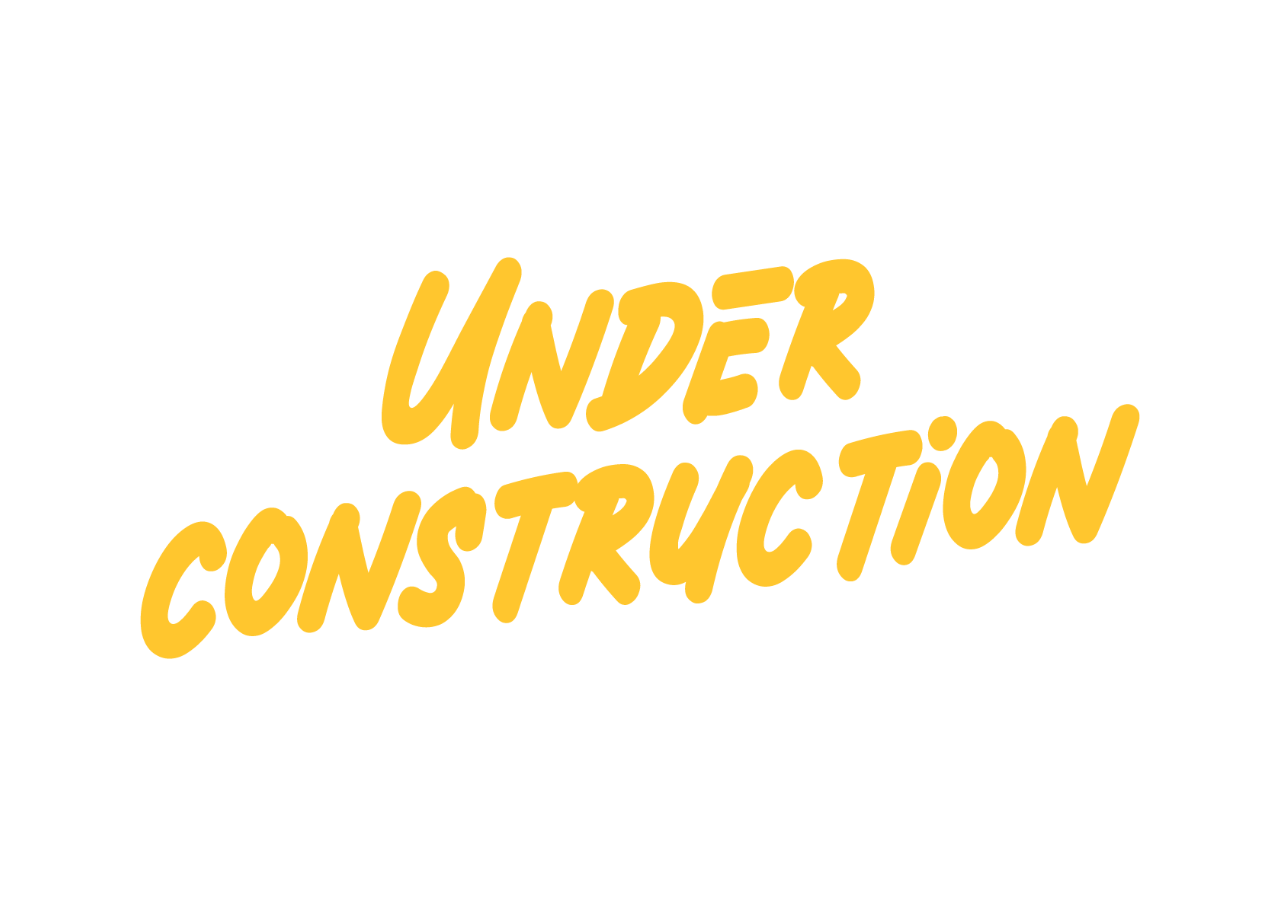
<file: dummy/index.html>
<!DOCTYPE html>
<html lang="en">
<head>
    <meta charset="UTF-8">
    <meta name="viewport" content="width=device-width, initial-scale=1.0">
    <title>Dummy</title>
</head>
<body>
    <div>
        <img src="./MIHAI TUCALIUC - DOODLES-UNDER CONSTRUCTION.png"> 
    </div>
</body>
<style>
    div{
        width: 100%;
        height: 100dvh;
        display: flex;
        justify-content: center;
        align-items: center;
    }

    img{
        width: 100%;
        max-width: 1000px;
    }
</style>
</html>
</file>
<file: assets/style.css>
@font-face {
    font-family: 'Chiaroscura';
    src: url('./FONT/Chiaroscura-Thin.otf') format('opentype');
    font-weight: 100;
    font-style: normal;
}

@font-face {
    font-family: 'Chiaroscura';
    src: url('./FONT/Chiaroscura-Lt.otf') format('opentype');
    font-weight: 300;
    font-style: normal;
}

@font-face {
    font-family: 'Chiaroscura';
    src: url('./FONT/Chiaroscura-Rg.otf') format('opentype');
    font-weight: 400;
    font-style: normal;
}

@font-face {
    font-family: 'Chiaroscura';
    src: url('./FONT/Chiaroscura-Md.otf') format('opentype');
    font-weight: 500;
    font-style: normal;
}

@font-face {
    font-family: 'Chiaroscura';
    src: url('./FONT/Chiaroscura-SmBd.otf') format('opentype');
    font-weight: 600;
    font-style: normal;
}

@font-face {
    font-family: 'Chiaroscura';
    src: url('./FONT/Chiaroscura-Bd.otf') format('opentype');
    font-weight: 700;
    font-style: normal;
}

@font-face {
    font-family: 'Chiaroscura';
    src: url('./FONT/Chiaroscura-XBd.otf') format('opentype');
    font-weight: 800;
    font-style: normal;
}

@font-face {
    font-family: 'Chiaroscura';
    src: url('./FONT/Chiaroscura-Blk.otf') format('opentype');
    font-weight: 900;
    font-style: normal;
}

@font-face {
    font-family: 'Chiaroscura';
    src: url('./FONT/Chiaroscura-LtIt.otf') format('opentype');
    font-weight: 300;
    font-style: italic;
}

@font-face {
    font-family: 'Chiaroscura';
    src: url('./FONT/Chiaroscura-It.otf') format('opentype');
    font-weight: 400;
    font-style: italic;
}

@font-face {
    font-family: 'Chiaroscura';
    src: url('./FONT/Chiaroscura-MdIt.otf') format('opentype');
    font-weight: 500;
    font-style: italic;
}

@font-face {
    font-family: 'Chiaroscura';
    src: url('./FONT/Chiaroscura-SmBdIt.otf') format('opentype');
    font-weight: 600;
    font-style: italic;
}

@font-face {
    font-family: 'Chiaroscura';
    src: url('./FONT/Chiaroscura-BdIt.otf') format('opentype');
    font-weight: 700;
    font-style: italic;
}

@font-face {
    font-family: 'Chiaroscura';
    src: url('./FONT/Chiaroscura-BlkIt.otf') format('opentype');
    font-weight: 900;
    font-style: italic;
}

:root {
    /* ========== COLORS ========== */
    --textColor: #000000;
    --linkColor: #000000;
    --black: #000000;
    --grey: #7e7e7edc;
    --red: #ff4931;
    --blue: #05a7a7;
    --yellow: #ffc62e;

    /* ========== TYPOGRAPHY ========== */
    --mainHeadlineFontSize: min(8vw, 65px);
    --subHeadlineFontSize: min(8vw, 65px);
    --textContentFontSize: min(5vw, 34px);
    --moreButtonSize: 37px;
    --mainFont: 'Chiaroscura', serif;
    --charStartOpacity: 0.3;

    /* ========== STICKY SECTION HEIGHTS ========== */
    /* Adjust these to control animation duration (higher = slower) */
    --defaultStickySectionHeight: 200vh;
    --heroSectionHeight: 200vh;
    --aboutSectionHeight: 200vh;
    --serviceSectionHeight: 300vh;
    --partnersSectionHeight: 200vh;
    --reviewsSectionHeight: 200vh;
    --ctaSectionHeight: 200vh;

    /* ========== RESPONSIVE BREAKPOINTS ========== */
    --breakpoint-mobile: 480px;
    --breakpoint-tablet: 768px;
    --breakpoint-desktop: 1024px;
    --breakpoint-wide: 1380px;

    /* ========== SPACING ========== */
    --section-padding: 80px;
    --content-max-width: 1380px;
    --section-margin: 20px;

    /* ========== ANIMATIONS ========== */
    --transition-fast: 0.3s ease;
    --transition-medium: 0.6s ease-out;
    --transition-slow: 0.8s ease-in-out;
}

/* Tablet Variables Override */
@media screen and (max-width: 1024px) {
    :root {
        --mainHeadlineFontSize: min(10vw, 55px);
        --subHeadlineFontSize: min(10vw, 55px);
        --textContentFontSize: min(6vw, 28px);
        --section-padding: 60px;

        --defaultStickySectionHeight: 200vh;
        --heroSectionHeight: 200vh;
        --aboutSectionHeight: 200vh;
        --serviceSectionHeight: 300vh;
        --partnersSectionHeight: 200vh;
        --reviewsSectionHeight: 200vh;
        --ctaSectionHeight: 200vh;
    }
}

/* Mobile Variables Override */
@media screen and (max-width: 480px) {
    :root {
        --mainHeadlineFontSize: min(9vw, 35px);
        --subHeadlineFontSize: min(9vw, 35px);
        --textContentFontSize: min(5vw, 24px);
        --moreButtonSize: 28px;
        --section-padding: 40px;
        --body-margin: 15px;

        --defaultStickySectionHeight: 200vh;
        --heroSectionHeight: 200vh;
        --aboutSectionHeight: 200vh;
        --serviceSectionHeight: 300vh;
        --partnersSectionHeight: 200vh;
        --reviewsSectionHeight: 200vh;
        --ctaSectionHeight: 200vh;
    }
}

/* ============================================
   GLOBAL STYLES
   ============================================ */

* {
    box-sizing: border-box;
}

html {
    font-family: var(--mainFont);
    scroll-behavior: smooth;
}

body {
    position: relative;
    margin: 0;
}

/* ============================================
   UTILITY CLASSES
   ============================================ */

.hidden {
    display: none;
}

.flex-column {
    display: flex;
    flex-direction: column;
}

.flex-row {
    display: flex;
    flex-direction: row;
}

.flex-center {
    justify-content: center;
    align-items: center;
}


.constant-opacity {
    opacity: 1 !important;
}



/* ============================================
   TYPOGRAPHY
   ============================================ */

.headline {
    font-size: var(--mainHeadlineFontSize);
}

.sub-headline {
    font-size: var(--subHeadlineFontSize);
    text-align: start;
    margin: 0;
    color: var(--black);
}

.text-content {
    font-size: var(--textContentFontSize);
}


/* ============================================
   SVG ANIMATION CLASSES
   ============================================ */

.has-svg-animated {
    text-wrap: nowrap;
    position: relative;
    display: inline-block;
}

.has-svg-animated svg {
    position: absolute;
    pointer-events: none;
    z-index: -1;
    height: 100%;
    width: 100%;
    top: 0;
    left: 0;
}

.has-svg-animated svg line {
    stroke-miterlimit: 10;
    stroke-width: 55px;
}

#heroSection .has-svg-animated svg line {
    stroke: var(--red);
}

#heroSection .has-svg-animated svg path {
    fill: var(--red);
    stroke: none;
}

#aboutSection .has-svg-animated svg line {
    stroke: var(--red);
}

#aboutSection .has-svg-animated svg path {
    fill: var(--red);
    stroke: none;
}

#serviceSection .has-svg-animated svg line {
    stroke: var(--blue);
    stroke-miterlimit: 10;
    stroke-width: 8px;
    transform: rotate(-1deg);
}

#serviceSection .has-svg-animated svg path {
    fill: var(--blue);
    stroke: none;
}

#partnersHeader .has-svg-animated svg line {
    stroke: var(--blue);
    stroke-miterlimit: 10;
    stroke-width: 8px;
    transform: rotate(-1deg);
}

#partnersHeader .has-svg-animated svg path {
    fill: var(--blue);
    stroke: none;
}

#reviewsSection .has-svg-animated svg line {
    stroke: var(--blue);
    stroke-miterlimit: 10;
    stroke-width: 8px;
    transform: rotate(-1deg);
}

#reviewsSection .has-svg-animated svg path {
    fill: var(--blue);
    stroke: none;
}

#publicationsSection .has-svg-animated svg path {
    fill: var(--yellow);
    stroke: none;
}

#publicationsSection .has-svg-animated svg line {
    stroke: var(--yellow);

}

#publicationsSection .publication-sticky-header svg {
    rotate: 1deg;
    width: 105%;
    left: -3%;
}

#ctaSection .has-svg-animated svg line {
    stroke: var(--blue);
    stroke-miterlimit: 10;
    stroke-width: 8px;
    transform: rotate(-1deg);
}

#ctaSection .has-svg-animated svg path {
    fill: var(--red);
    stroke: none;
}

/* ============================================
   SECTION LAYOUTS
   ============================================ */

.section-wrapper {
    width: 100%;
    display: flex;
    flex-direction: column;
    align-items: center;
    overflow: clip;
    padding: 0 30px;
    ;
}

.section-content {
    width: 100%;
    max-width: var(--content-max-width);
}

.sticky-section {
    position: relative;
    width: 100%;
    height: var(--defaultStickySectionHeight);
}

.sticky-section-content {
    height: 100vh;
    width: 100%;
    top: 0;
    position: sticky;
}

/* ============================================
   BUTTONS
   ============================================ */

.more-button {
    font-style: italic;
    border: none;
    padding: 0;
    background-color: transparent;
    font-family: var(--mainFont);
    text-align: start;
    text-decoration: none;
    font-weight: 600;
    transition: var(--transition-fast);
    color: var(--black);
}

.more-button:hover {
    cursor: pointer;
    color: var(--grey);

}

.more-button span:not(.has-svg-animated){
    opacity: var(--charStartOpacity);
}

.section-content-button {
    font-size: var(--textContentFontSize);
}

.cta-button,
.fade-in-button {
    font-family: 'Chiaroscura', serif;
    font-size: var(--mainHeadlineFontSize);
    font-weight: 600;
    border: none;
    background: transparent;
    color: var(--textColor);
    cursor: pointer;
    transition: all var(--transition-fast);
    font-style: italic;
}

.cta-button:hover,
.fade-in-button:hover {
    color: var(--grey);
}

#publicationsSection .text-content .more-button {
    margin-top: 20px;
}

@media screen and (max-width: 768px) {

    #ctaSection,
    #reviewsSection {
        padding: 40px 20px;
    }

    .cta-button,
    .fade-in-button {
        font-size: min(6vw, 35px);
    }
}

/* ============================================
   HERO SECTION
   ============================================ */

#heroSection .hero-content {
    display: flex;
    flex-direction: column;
}

.hero-content .headline {
    text-align: center;
}

/* ============================================
   ABOUT SECTION
   ============================================ */

#aboutContentWrapper,
#serviceContentWrapper {
    display: flex;
    align-items: center;
    justify-content: center;
}

#aboutContent {
    align-items: start;
    justify-content: space-between;
}

.about-column {
    display: flex;
    align-items: start;
    justify-content: space-around;
    width: 45%;
    height: 100%;
}

#aboutHeader {
    width: 100%;
    line-height: 64px;
}

#aboutHeader span:not(.has-svg-animated){
    opacity: var(--charStartOpacity);
}

.about-img-wrapper img {
    width: 100%;
    max-width: 500px;
    height: 100%;
    object-fit: contain;
}

#aboutContent p.text-content span:not(.has-svg-animated) {
    opacity: var(--charStartOpacity);
}

#aboutPhoto {
    height: 100%;
}

@media screen and (max-width: 1000px) {
    #aboutContent {
        flex-direction: column;
        align-items: start;
        justify-content: center;
    }

    #aboutHeader {
        line-height: normal;
    }

    .about-column {
        align-items: center;
        justify-content: center;
        width: 100%;
    }

    .about-text {
        flex-grow: 1;
    }

    .about-img-wrapper {
        height: 40%;
    }
}

/* ============================================
   SERVICE SECTION
   ============================================ */

#serviceSection.sticky-section {
    height: var(--serviceSectionHeight);
}

#serviceContent {
    width: 100%;
    justify-content: start;
    align-items: start;
    flex-wrap: wrap;
}

#serviceHeader {
    width: fit-content;
    margin-right: 15px;
}

.crossed-over {
    position: relative;
    display: inline-block;
}

.service-list {
    list-style: none;
    padding: 0;
    margin: 0;
}

.service-list li {
    width: 100%;
    text-align: start;
    font-size: min(8vw, 65px);
    font-weight: 600;
    transform: translateY(150px);
    opacity: 0;
    will-change: transform, opacity;
}

.service-list li a {
    text-decoration: none;
    color: var(--linkColor);
}

.service-list li a:hover {
    text-decoration: underline;
    font-style: italic;
    color: var(--visitedLinkColor);
}

@media (prefers-reduced-motion: no-preference) {
    .service-list li {
        transition: transform 0.05s ease-out, opacity 0.05s ease-out;
    }
}

.service-section .animated-path {
    stroke-dasharray: 0;
    stroke-dashoffset: 0;
}

/* ============================================
   PARTNERS SECTION
   ============================================ */

#partnersSection.sticky-section {
    height: var(--partnersSectionHeight);
}

#partnersHeader {
    width: 100%;
}

#partnersContent {
    width: 100%;
    align-items: center;
    gap: 168px;
    height: 100%;
    justify-content: center;
}

.partners-table {
    width: 100%;
    display: flex;
    flex-wrap: wrap;
    justify-content: space-evenly;
    align-items: center;
    gap: 110px;
}

.partners-table img {
    width: 100%;
    max-width: 220px;
    height: auto;
    object-fit: contain;
    opacity: 0;
    transform: translateY(80px);
    /* transition: opacity 0.6s ease-out, transform 0.6s ease-out; */
}

@media screen and (max-width: 768px) {
    .partners-table {
        gap: 50px;
    }

    .partners-table img {
        max-width: 150px;
    }
}

@media screen and (max-width: 480px) {
    .partners-table {
        gap: 30px;
    }

    .partners-table img {
        max-width: 120px;
    }
}

/* ============================================
   PUBLICATIONS SECTION
   ============================================ */

#publicationsSection {
    min-height: 100vh;
    padding-top: 20%;
}

#publicationsSection .section-content {
    display: flex;
    flex-direction: column;
    gap: 60px;
}

.publications-main-header {
    width: 100%;
    margin-bottom: 40px;
}

.publications-container {
    display: flex;
    flex-direction: row;
    position: relative;
    gap: 80px;
    padding: 20px 0;
}

.publications-left {
    flex: 1;
    min-width: 0;
}

.publications-right {
    position: sticky;
    top: 25%;
    width: 45%;
    height: 500px;
    max-height: 70vh;
    flex-shrink: 0;
}

.publications-scroll-container {
    display: flex;
    flex-direction: column;
    gap: 200px;
}

.publication {
    position: relative;
}

.publication-sticky-header {
    position: sticky;
    top: 20px;
    background: white;
    padding: 20px 0;
    margin: 0 0 30px 0;
    z-index: 10;
    box-shadow: 0px 0px 30px 20px white;
}

.publication p {
    margin: 0;
    margin-bottom: 20px;
}

.publications-image-container {
    position: relative;
    width: 100%;
    height: 100%;
    overflow: hidden;
}

.publication-image {
    position: absolute;
    top: 0;
    left: 0;
    width: 100%;
    height: 100%;
    object-fit: contain;
    opacity: 0;
    transition: opacity 0.8s ease-in-out;
}

.publication-image.active {
    opacity: 1;
}

@media screen and (max-width: 1024px) {
    .publications-container {
        flex-direction: column;
        gap: 40px;
    }

    .publications-left {
        width: 100%;
    }

    .publications-right {
        display: none;
    }

    .publication-sticky-header {
        position: relative;
        top: auto;
        padding: 10px 0;
    }

    .publications-scroll-container {
        gap: 80px;
    }
}

@media screen and (max-width: 480px) {

    .publications-right {
        height: 200px;
    }

    .publications-scroll-container {
        gap: 60px;
    }
}

/* ============================================
   REVIEWS SECTION
   ============================================ */

#reviewsSection.sticky-section {
    height: 200vh;
    justify-content: start;
}

#reviewsSection {
    display: flex;
    align-items: center;
    justify-content: center;
}

#reviewsContentWrapper {
    gap: 15px;
    max-width: 800px;
}

#reviewsHeadline {
    font-size: min(10vw, 124px);
}



/* ============================================
   CTA & FADE-IN SECTIONS
   ============================================ */

#ctaSection.sticky-section {
    height: 150vh;
}

#ctaSection {
    display: flex;
    align-items: center;
    justify-content: center;
    position: relative;
    z-index: 20;
    background: white;
}

#ctaContentWrapper {
    gap: 15px;
    max-width: 900px;
}

#ctaHeadline,
#reviewsHeadline {
    font-size: 124px;
    text-align: center;
    line-height: 130px;
}


/* ============================================
   SVG POSITIONING
   ============================================ */

/* Buttons */

#abouteMoreButton svg {
    width: 100%;
    top: -173%;
    left: 95%;
    height: 325%;
}

#publicationsSection .section-content-button svg {
    width: 160%;
    top: -127%;
    left: -32%;
    height: 335%;
}

/* Hero */
#EvidenceBasedSpan svg {
    width: 115%;
    height: 230%;
    top: -76%;
    left: -10%;
}

#SuccessSpan svg {
    width: 98%;
    height: 344%;
    rotate: 68deg;
    top: -56%;
    left: 60%;
}

#EchipeSpan svg {
    width: 130%;
    height: 175%;
    top: -15%;
    left: -19%;
}

#CompaniSpan svg {
    width: 130%;
    height: 209%;
    top: -15%;
    left: -19%;
}

/* About */

#aboutUnderline_1 svg {
    top: 61%;
    left: -15%;
    width: 101%;
    height: 67%;
}

#aboutPhoto svg {
    z-index: 10;
    rotate: 90deg;
    left: 50%;
    height: 60%;
    top: 50%;
    transform: translateX(-50%);
}


/* Service */
.crossed-over #service-stroke {
    width: 110%;
    left: -5%;
    height: 100%;
    top: 10%;
    z-index: 1;
}

.crossed-over #imiDedicTimpul_svg {
    top: -85%;
    width: 100%;
    height: 70%;
    rotate: -2deg;
}

#servicePsihologie svg,
#serviceCoaching svg,
#serviceMentorship svg,
#serviceZugravit svg,
#serviceDesfundat svg {
    left: 75%;
    height: 217%;
    top: -73%;
}

#serviceDesfundat svg {
    width: 58%;
    left: 85%;
}


#partnersHeaderSpan svg {
    width: 40%;
    height: 250%;
    top: 0%;
    left: 110%;
}


#reviewHeadlineSpan svg {
    left: 70%;
    height: 385%;
    top: -157%;
    width: 158%;
    rotate: 13deg;
}

#reviewHeadlineSpan_svg path,
#reviewsButtonSpan_svg path {
    fill: var(--ctaColor);
}

#reviewsButtonSpan svg {
    width: 82%;
    height: 458%;
    top: -247%;
    left: -96%;
}


#ctaQustionMark svg {
    width: 115%;
    height: 260%;
    top: -64%;
    left: 79%;
    rotate: 14deg;
}

#ctaArrowDown {
    -webkit-transform: scaleX(-1);
    transform: scaleX(-1);
    left: -124%;
    top: -282%;
    height: 384%;
    width: 117%;
}

#reviewsSection a .circled-button,
#ctaSection a .circled-button,
#aboutSection a .circled-button {
    width: 161%;
    height: 432%;
    top: -175%;
    left: -31%;
}


/* ===============================================
PROFESIONAL SECTION
=================================================== */

#profesionalSection .headline {
    font-size: 124px;
    text-align: center;
    line-height: 130px;
    color: var(--black);
    text-decoration: none;
    font-weight: bold;
}


#profesionalSection .sticky-section-content {
    display: flex;
    flex-direction: column;
    justify-content: center;
    align-items: center;
}

#profesionalSection svg {
    z-index: 1;
    rotate: -3deg;
    width: 110%;
    left: -5%;
}

#profesionalSection svg line {
    stroke: var(--blue);
    stroke-width: 20px;
}

/* ===============================================
PROFESIONAL SECTION
=================================================== */

#academicSection .headline {
    font-size: 124px;
    text-align: center;
    line-height: 130px;
    color: var(--black);
    text-decoration: none;
    font-weight: bold;
}


#academicSection .sticky-section-content {
    display: flex;
    flex-direction: column;
    justify-content: center;
    align-items: center;
}

#academicSection svg {
    z-index: 1;
    rotate: -3deg;
    width: 110%;
    left: -5%;
}

#academicSection svg line {
    stroke: var(--yellow);
    stroke-width: 20px;
}
</file>
